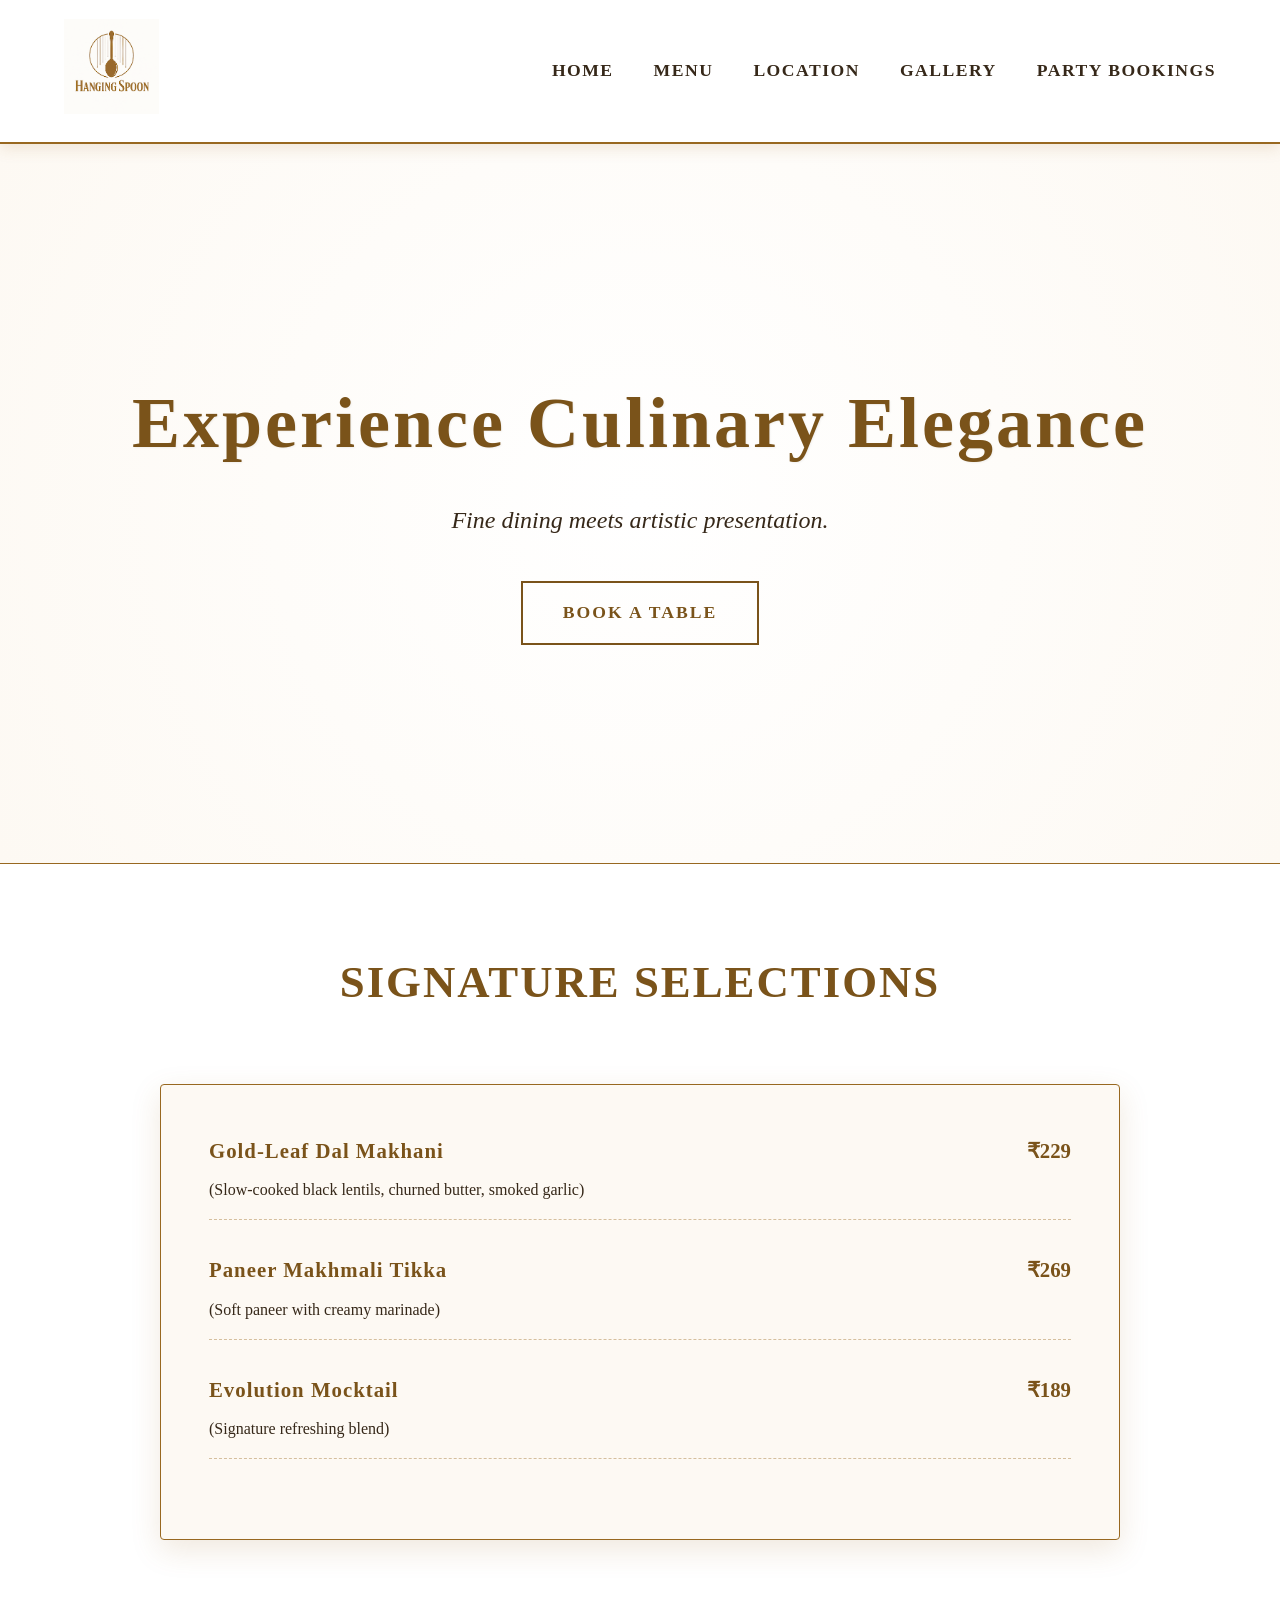
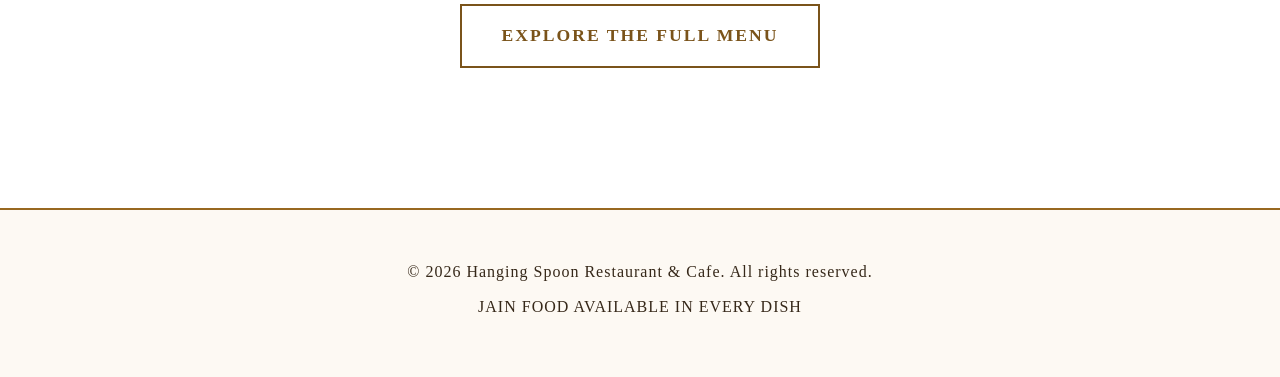
<file: index.html>
<!DOCTYPE html>
<html lang="en">
<head>
    <meta charset="UTF-8">
    <meta name="viewport" content="width=device-width, initial-scale=1.0">
    <title>Hanging Spoon | Fine Dining & Cafe</title>
    <link rel="stylesheet" href="style.css">
</head>
<body>

    <header>
        <nav class="navbar">
            <div class="logo-container">
                <img src="Logo.png" alt="Hanging Spoon Logo" class="logo">
            </div>
            <div class="hamburger">
                <span class="bar"></span>
                <span class="bar"></span>
                <span class="bar"></span>
            </div>
            <ul class="nav-links">
                <li><a href="index.html">Home</a></li>
                <li><a href="menu.html">Menu</a></li>
                <li><a href="location.html">Location</a></li>
                <li><a href="gallery.html">Gallery</a></li>
                <li><a href="events.html">Party Bookings</a></li>
            </ul>
        </nav>
    </header>

    <section id="home" class="hero">
        <div class="hero-content">
            <h1>Experience Culinary Elegance</h1>
            <p>Fine dining meets artistic presentation.</p>
            <a href="events.html" class="cta-button">Book a Table</a>
        </div>
    </section>

    <section class="menu-section">
        <h2 class="section-title">Signature Selections</h2>

        <div class="menu-category">
            <div class="menu-item">
                <div class="item-info">
                    <h4>Gold-Leaf Dal Makhani</h4>
                    <p>(Slow-cooked black lentils, churned butter, smoked garlic)</p>
                </div>
                <div class="item-price">₹229</div>
            </div>
            <div class="menu-item">
                <div class="item-info">
                    <h4>Paneer Makhmali Tikka</h4>
                    <p>(Soft paneer with creamy marinade)</p>
                </div>
                <div class="item-price">₹269</div>
            </div>
            <div class="menu-item">
                <div class="item-info">
                    <h4>Evolution Mocktail</h4>
                    <p>(Signature refreshing blend)</p>
                </div>
                <div class="item-price">₹189</div>
            </div>
        </div>
        
        <div style="text-align: center; margin-top: 3rem;">
            <a href="menu.html" class="cta-button">Explore the Full Menu</a>
        </div>
    </section>

    <footer>
        <div class="footer-content">
            <p>© 2026 Hanging Spoon Restaurant & Cafe. All rights reserved.</p>
            <p>JAIN FOOD AVAILABLE IN EVERY DISH</p>
        </div>
    </footer>

    <script>
        const hamburger = document.querySelector('.hamburger');
        const navLinks = document.querySelector('.nav-links');
        hamburger.addEventListener('click', () => {
            navLinks.classList.toggle('active');
        });
    </script>
</body>
</html>
</file>
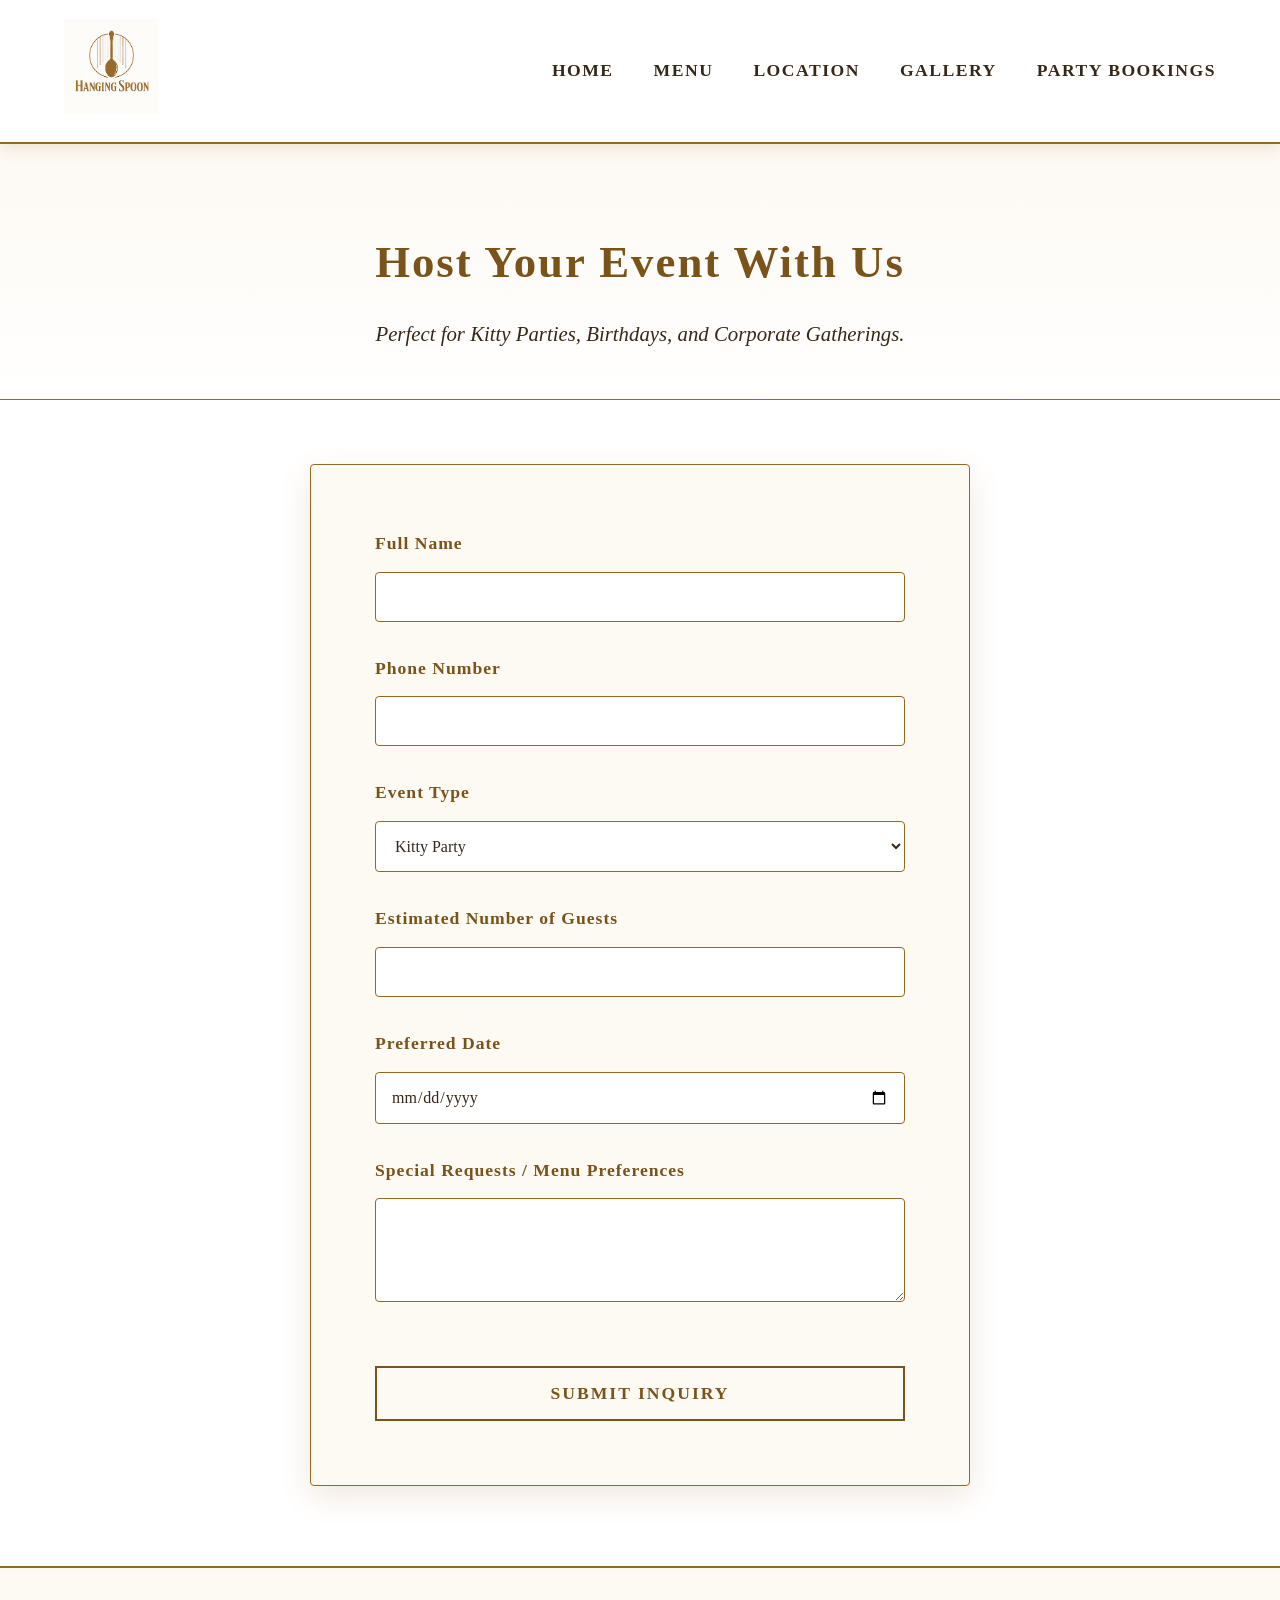
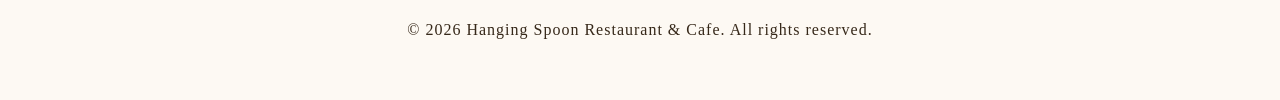
<file: events.html>
<!DOCTYPE html>
<html lang="en">
<head>
    <meta charset="UTF-8">
    <meta name="viewport" content="width=device-width, initial-scale=1.0">
    <title>Private Events | Hanging Spoon</title>
    <link rel="stylesheet" href="style.css">
</head>
<body>

    <header>
        <nav class="navbar">
            <div class="logo-container">
                <img src="Logo.png" alt="Hanging Spoon Logo" class="logo">
            </div>
            <div class="hamburger">
                <span class="bar"></span>
                <span class="bar"></span>
                <span class="bar"></span>
            </div>
            <ul class="nav-links">
                <li><a href="index.html">Home</a></li>
                <li><a href="menu.html">Menu</a></li>
                <li><a href="location.html">Location</a></li>
                <li><a href="gallery.html">Gallery</a></li>
                <li><a href="events.html">Party Bookings</a></li>
            </ul>
        </nav>
    </header>

    <section class="page-header">
        <h1>Host Your Event With Us</h1>
        <p>Perfect for Kitty Parties, Birthdays, and Corporate Gatherings.</p>
    </section>

    <section class="booking-form-section">
        <form class="event-form" action="#" method="POST">
            <div class="form-group">
                <label for="name">Full Name</label>
                <input type="text" id="name" name="name" required>
            </div>

            <div class="form-group">
                <label for="phone">Phone Number</label>
                <input type="tel" id="phone" name="phone" required>
            </div>

            <div class="form-group">
                <label for="event-type">Event Type</label>
                <select id="event-type" name="event-type">
                    <option value="kitty-party">Kitty Party</option>
                    <option value="birthday">Birthday Party</option>
                    <option value="anniversary">Anniversary</option>
                    <option value="corporate">Corporate Gathering</option>
                </select>
            </div>

            <div class="form-group">
                <label for="guests">Estimated Number of Guests</label>
                <input type="number" id="guests" name="guests" min="5" max="100">
            </div>

            <div class="form-group">
                <label for="date">Preferred Date</label>
                <input type="date" id="date" name="date">
            </div>

            <div class="form-group">
                <label for="requests">Special Requests / Menu Preferences</label>
                <textarea id="requests" name="requests" rows="4"></textarea>
            </div>

            <button type="submit" class="cta-button">Submit Inquiry</button>
        </form>
    </section>

    <footer>
        <div class="footer-content">
            <p>© 2026 Hanging Spoon Restaurant & Cafe. All rights reserved.</p>
        </div>
    </footer>

    <script>
        const hamburger = document.querySelector('.hamburger');
        const navLinks = document.querySelector('.nav-links');
        hamburger.addEventListener('click', () => {
            navLinks.classList.toggle('active');
        });

        document.querySelector('.event-form').addEventListener('submit', function(event) {
            event.preventDefault(); 
            
            const name = document.getElementById('name').value;
            const phone = document.getElementById('phone').value;
            const eventType = document.getElementById('event-type').value;
            const guests = document.getElementById('guests').value;
            const date = document.getElementById('date').value;
            const requests = document.getElementById('requests').value;

            const whatsappNumber = "919294844035";
            const message = `*New Party Booking Inquiry!*%0A%0A*Name:* ${name}%0A*Phone:* ${phone}%0A*Event Type:* ${eventType}%0A*Guests:* ${guests}%0A*Date:* ${date}%0A*Special Requests:* ${requests}`;
            
            const whatsappURL = `https://wa.me/${whatsappNumber}?text=${message}`;
            window.open(whatsappURL, '_blank');
        });
    </script>
</body>
</html>
</file>
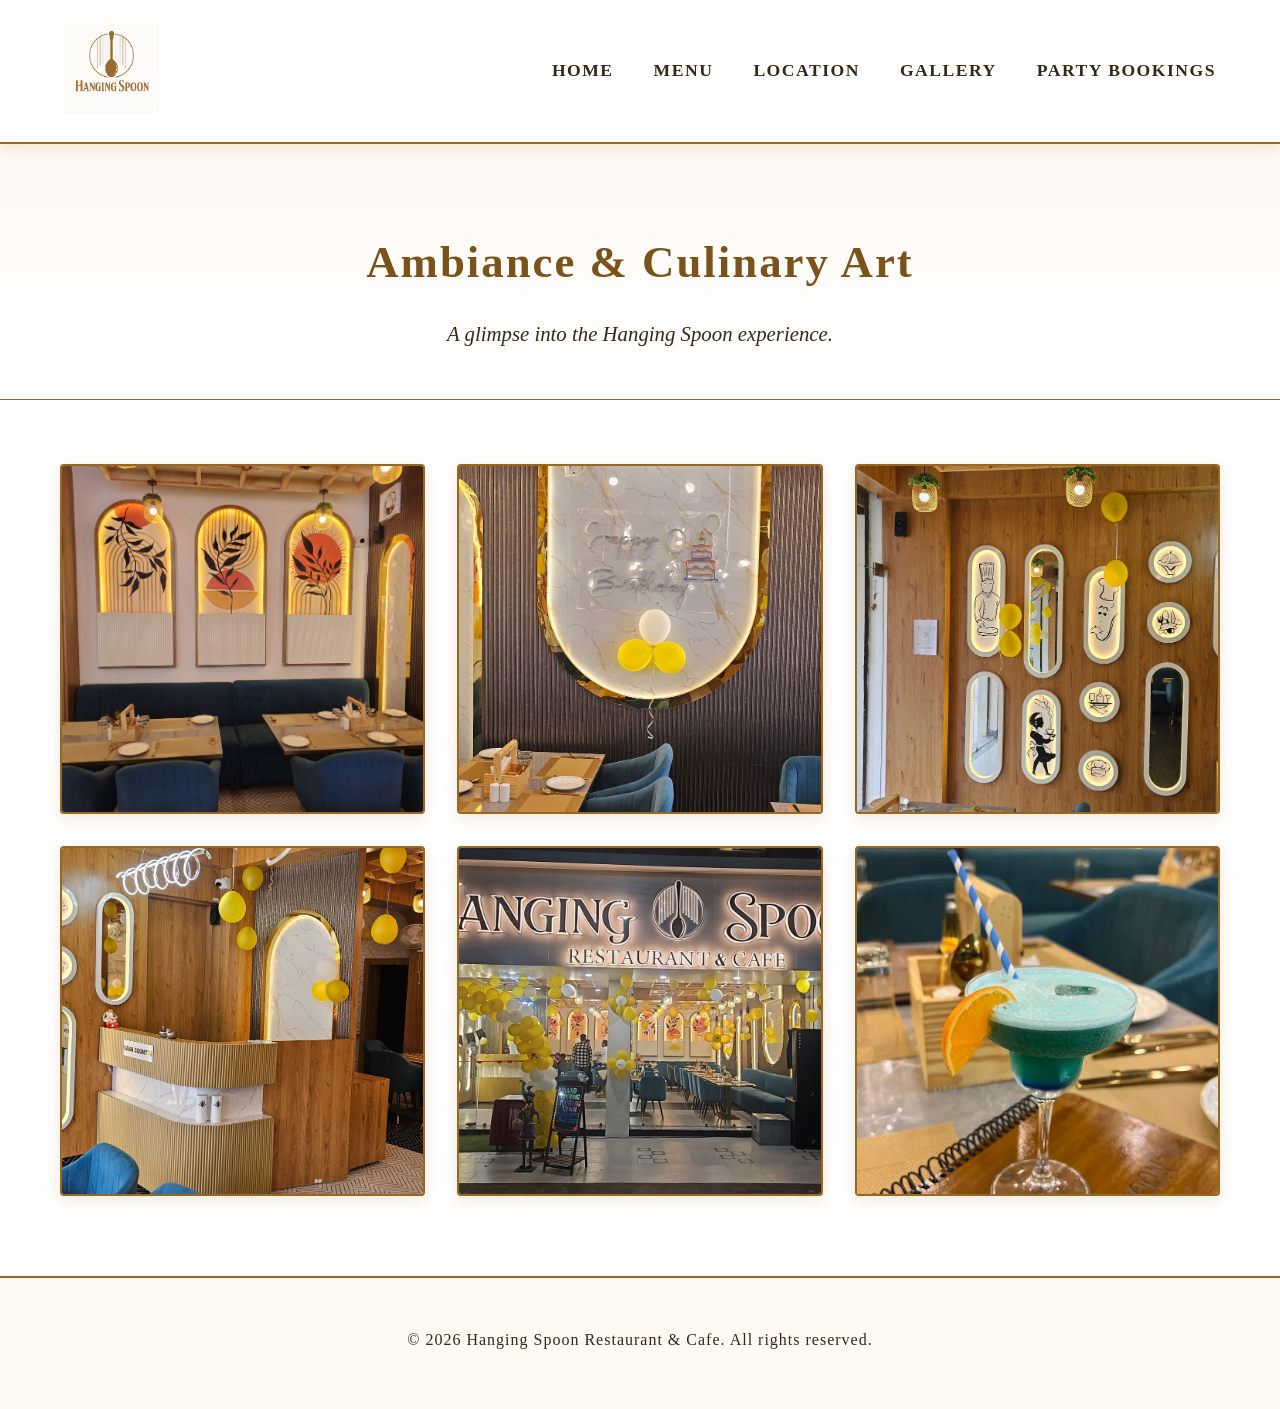
<file: gallery.html>
<!DOCTYPE html>
<html lang="en">
<head>
    <meta charset="UTF-8">
    <meta name="viewport" content="width=device-width, initial-scale=1.0">
    <title>Gallery | Hanging Spoon</title>
    <link rel="stylesheet" href="style.css">
</head>
<body>

    <header>
        <nav class="navbar">
            <div class="logo-container">
                <img src="Logo.png" alt="Hanging Spoon Logo" class="logo">
            </div>
            <div class="hamburger">
                <span class="bar"></span>
                <span class="bar"></span>
                <span class="bar"></span>
            </div>
            <ul class="nav-links">
                <li><a href="index.html">Home</a></li>
                <li><a href="menu.html">Menu</a></li>
                <li><a href="location.html">Location</a></li>
                <li><a href="gallery.html">Gallery</a></li>
                <li><a href="events.html">Party Bookings</a></li>
            </ul>
        </nav>
    </header>

    <section class="page-header">
        <h1>Ambiance & Culinary Art</h1>
        <p>A glimpse into the Hanging Spoon experience.</p>
    </section>

    <section class="gallery-grid">
        <div class="gallery-item"><img src="1.jpg" alt="Interior View"></div>
        <div class="gallery-item"><img src="2.jpg" alt="Signature Dish"></div>
        <div class="gallery-item"><img src="3.jpg" alt="Private Dining Room"></div>
        <div class="gallery-item"><img src="4.jpg" alt="Dessert Presentation"></div>
        <div class="gallery-item"><img src="5.jpg" alt="Cocktail Bar"></div>
        <div class="gallery-item"><img src="6.jpg" alt="Exterior Night View"></div>
    </section>

    <footer>
        <div class="footer-content">
            <p>© 2026 Hanging Spoon Restaurant & Cafe. All rights reserved.</p>
        </div>
    </footer>

    <script>
        const hamburger = document.querySelector('.hamburger');
        const navLinks = document.querySelector('.nav-links');
        hamburger.addEventListener('click', () => {
            navLinks.classList.toggle('active');
        });
    </script>
</body>
</html>
</file>
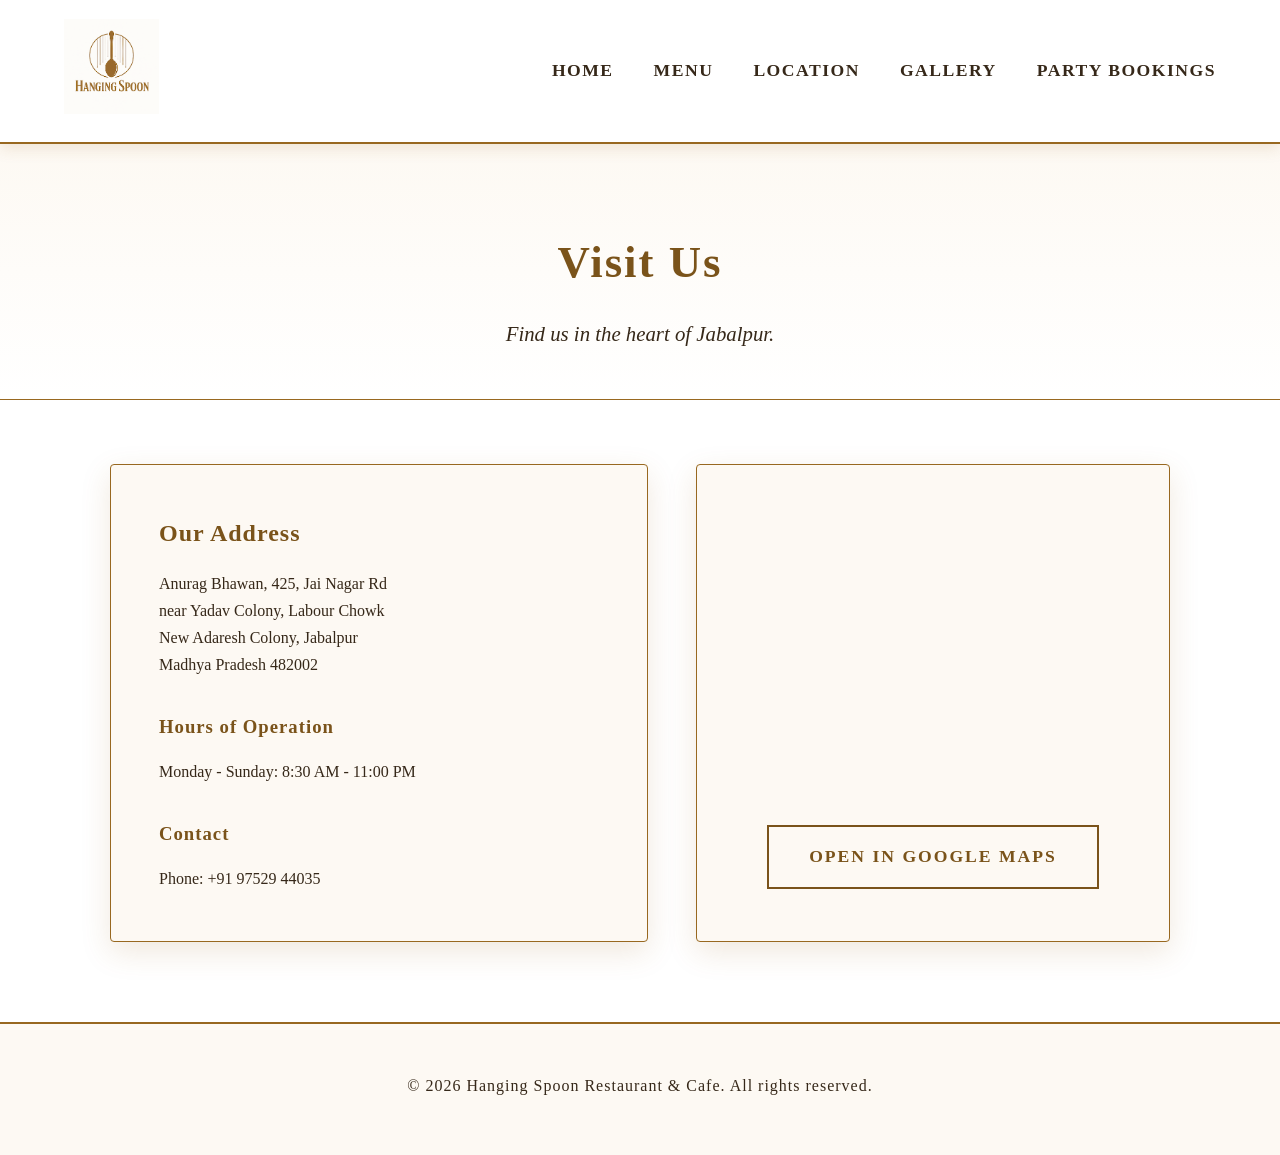
<file: location.html>
<!DOCTYPE html>
<html lang="en">
<head>
    <meta charset="UTF-8">
    <meta name="viewport" content="width=device-width, initial-scale=1.0">
    <title>Location | Hanging Spoon</title>
    <link rel="stylesheet" href="style.css">
</head>
<body>

    <header>
        <nav class="navbar">
            <div class="logo-container">
                <img src="Logo.png" alt="Hanging Spoon Logo" class="logo">
            </div>
            <div class="hamburger">
                <span class="bar"></span>
                <span class="bar"></span>
                <span class="bar"></span>
            </div>
            <ul class="nav-links">
                <li><a href="index.html">Home</a></li>
                <li><a href="menu.html">Menu</a></li>
                <li><a href="location.html">Location</a></li>
                <li><a href="gallery.html">Gallery</a></li>
                <li><a href="events.html">Party Bookings</a></li>
            </ul>
        </nav>
    </header>

    <section class="page-header">
        <h1>Visit Us</h1>
        <p>Find us in the heart of Jabalpur.</p>
    </section>

    <section class="location-details">
        <div class="address-box">
            <h2>Our Address</h2>
            <p>Anurag Bhawan, 425, Jai Nagar Rd</p>
            <p>near Yadav Colony, Labour Chowk</p>
            <p>New Adaresh Colony, Jabalpur</p>
            <p>Madhya Pradesh 482002</p>
            
            <h3>Hours of Operation</h3>
            <p>Monday - Sunday: 8:30 AM - 11:00 PM</p>
            
            <h3>Contact</h3>
            <p>Phone: +91 97529 44035</p>
        </div>
        
        <div class="map-container">
            <iframe 
                src="https://www.google.com/maps/embed?pb=!1m18!1m12!1m3!1d3668.204561706691!2d79.91721817604944!3d23.16272581108602!2m3!1f0!2f0!3f0!3m2!1i1024!2i768!4f13.1!3m3!1m2!1s0x3981ae00366bc5c9%3A0x8849b2de2ccfa9ad!2sHanging%20Spoon%20Restaurant%20%26%20Caf%C3%A9%20-%20Banquet%20Hall%20-Veg%20Restaurant%20in%20Jabalpur%20-Best%20Restaurant%20in%20Jabalpur!5e0!3m2!1sen!2sin!4v1714151234567!5m2!1sen!2sin" 
                allowfullscreen="" 
                loading="lazy" 
                referrerpolicy="no-referrer-when-downgrade">
            </iframe>
            
            <div style="text-align: center; margin-top: 1.5rem;">
                <a href="https://maps.app.goo.gl/im2DJqNqSaYvLj3x7" target="_blank" class="cta-button">Open in Google Maps</a>
            </div>
        </div>
    </section>

    <footer>
        <div class="footer-content">
            <p>© 2026 Hanging Spoon Restaurant & Cafe. All rights reserved.</p>
        </div>
    </footer>

    <script>
        const hamburger = document.querySelector('.hamburger');
        const navLinks = document.querySelector('.nav-links');
        hamburger.addEventListener('click', () => {
            navLinks.classList.toggle('active');
        });
    </script>
</body>
</html>
</file>
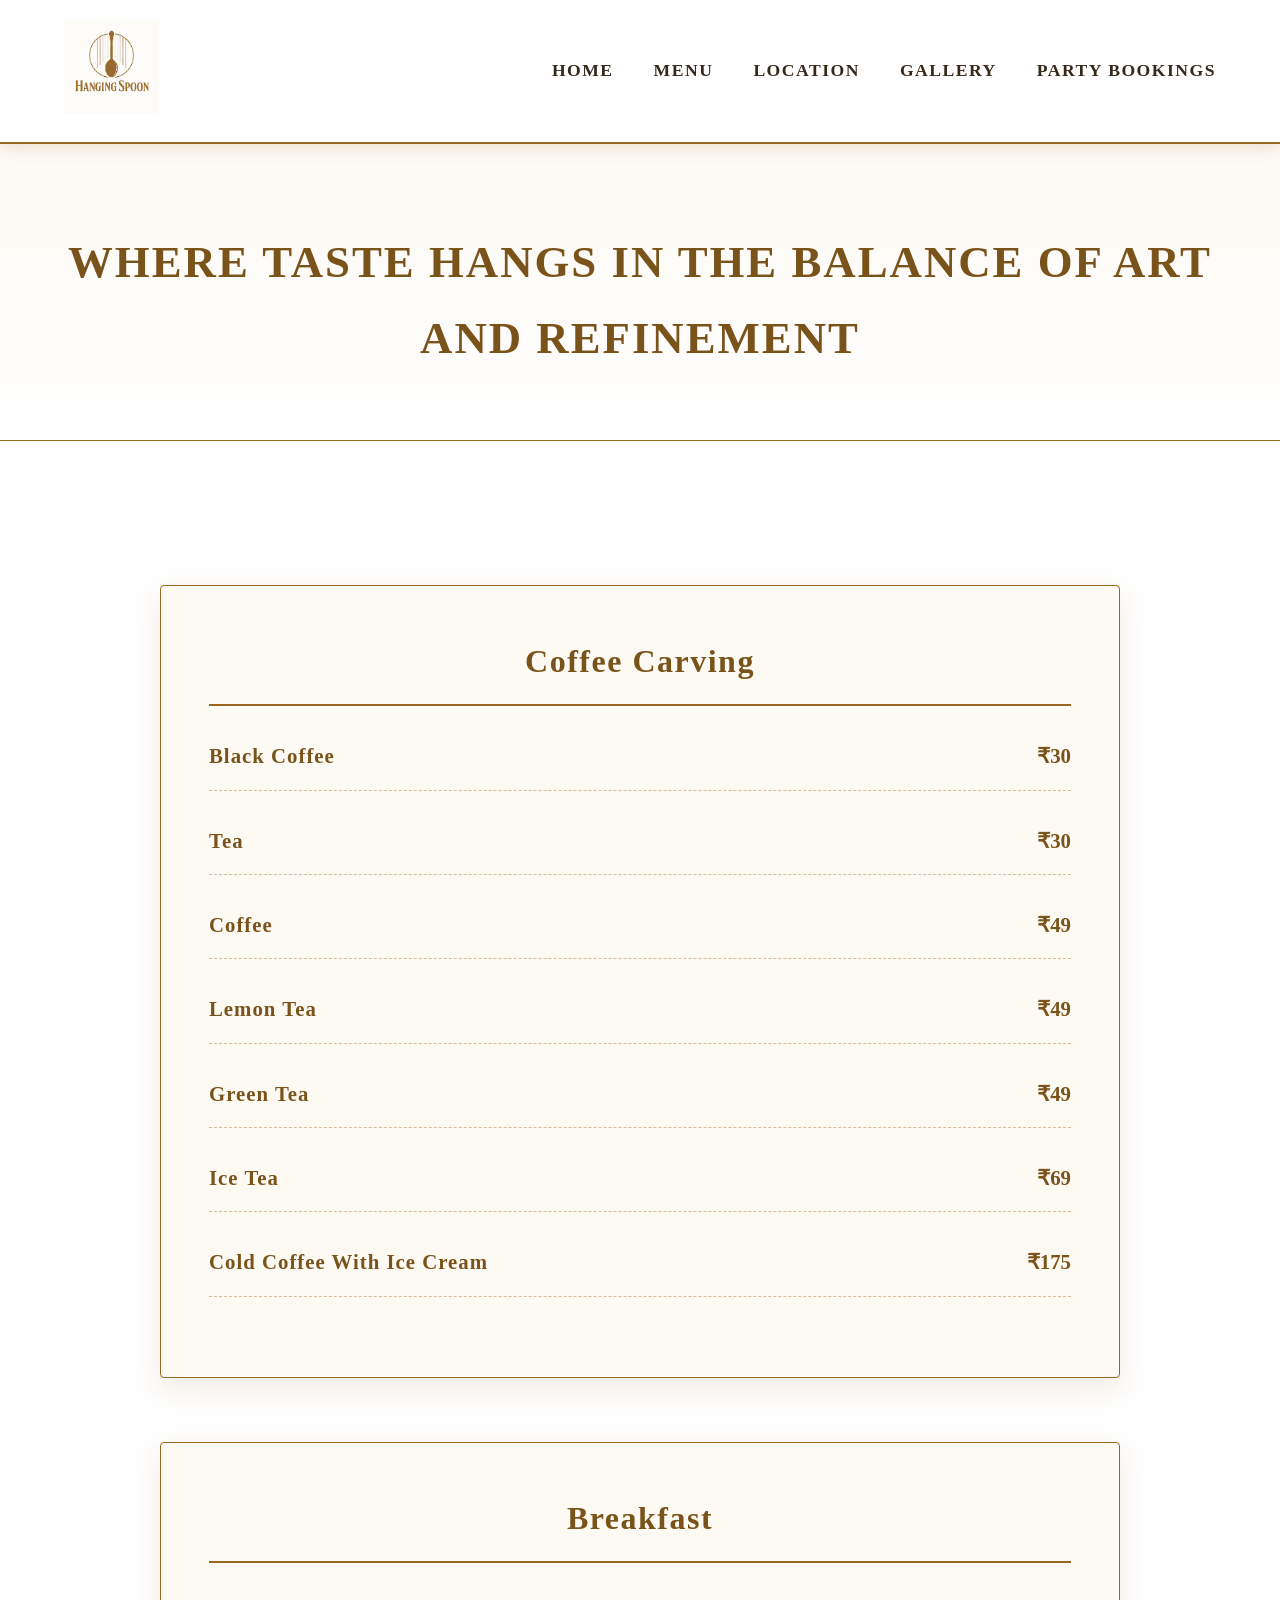
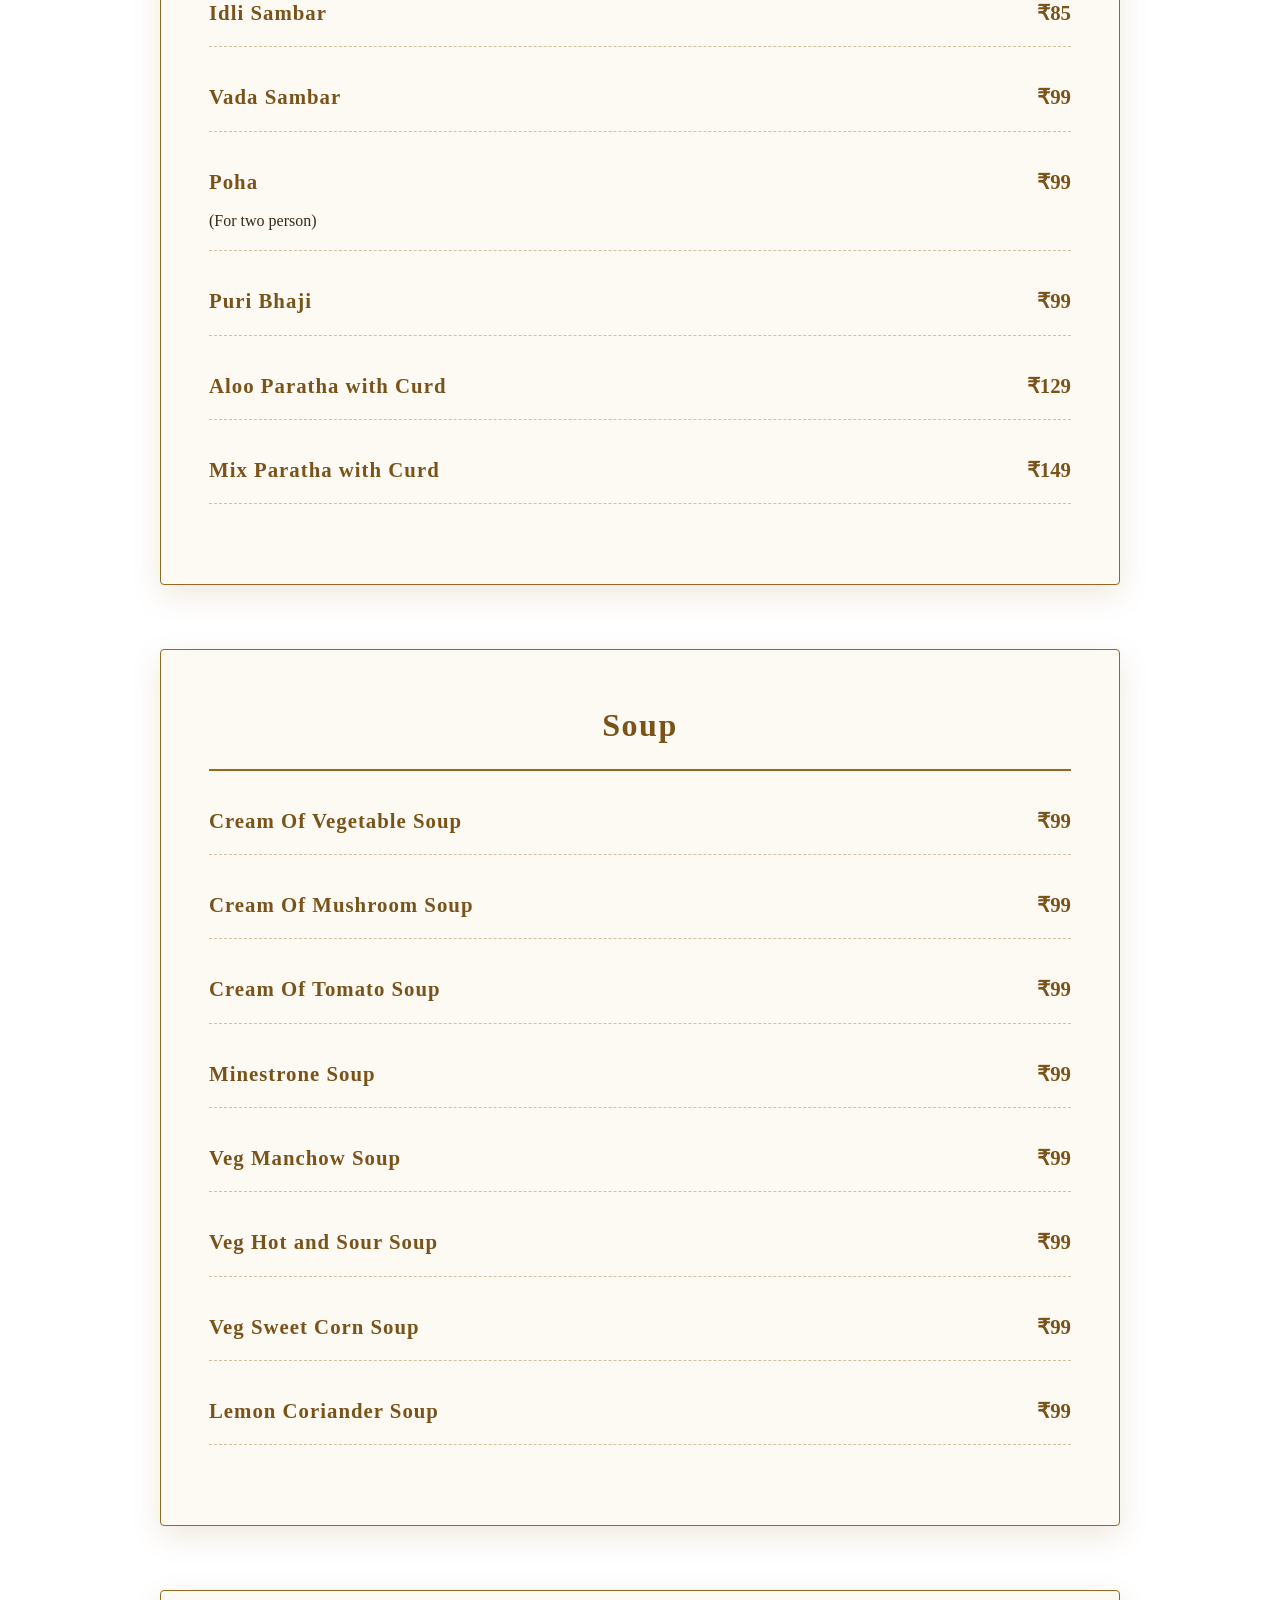
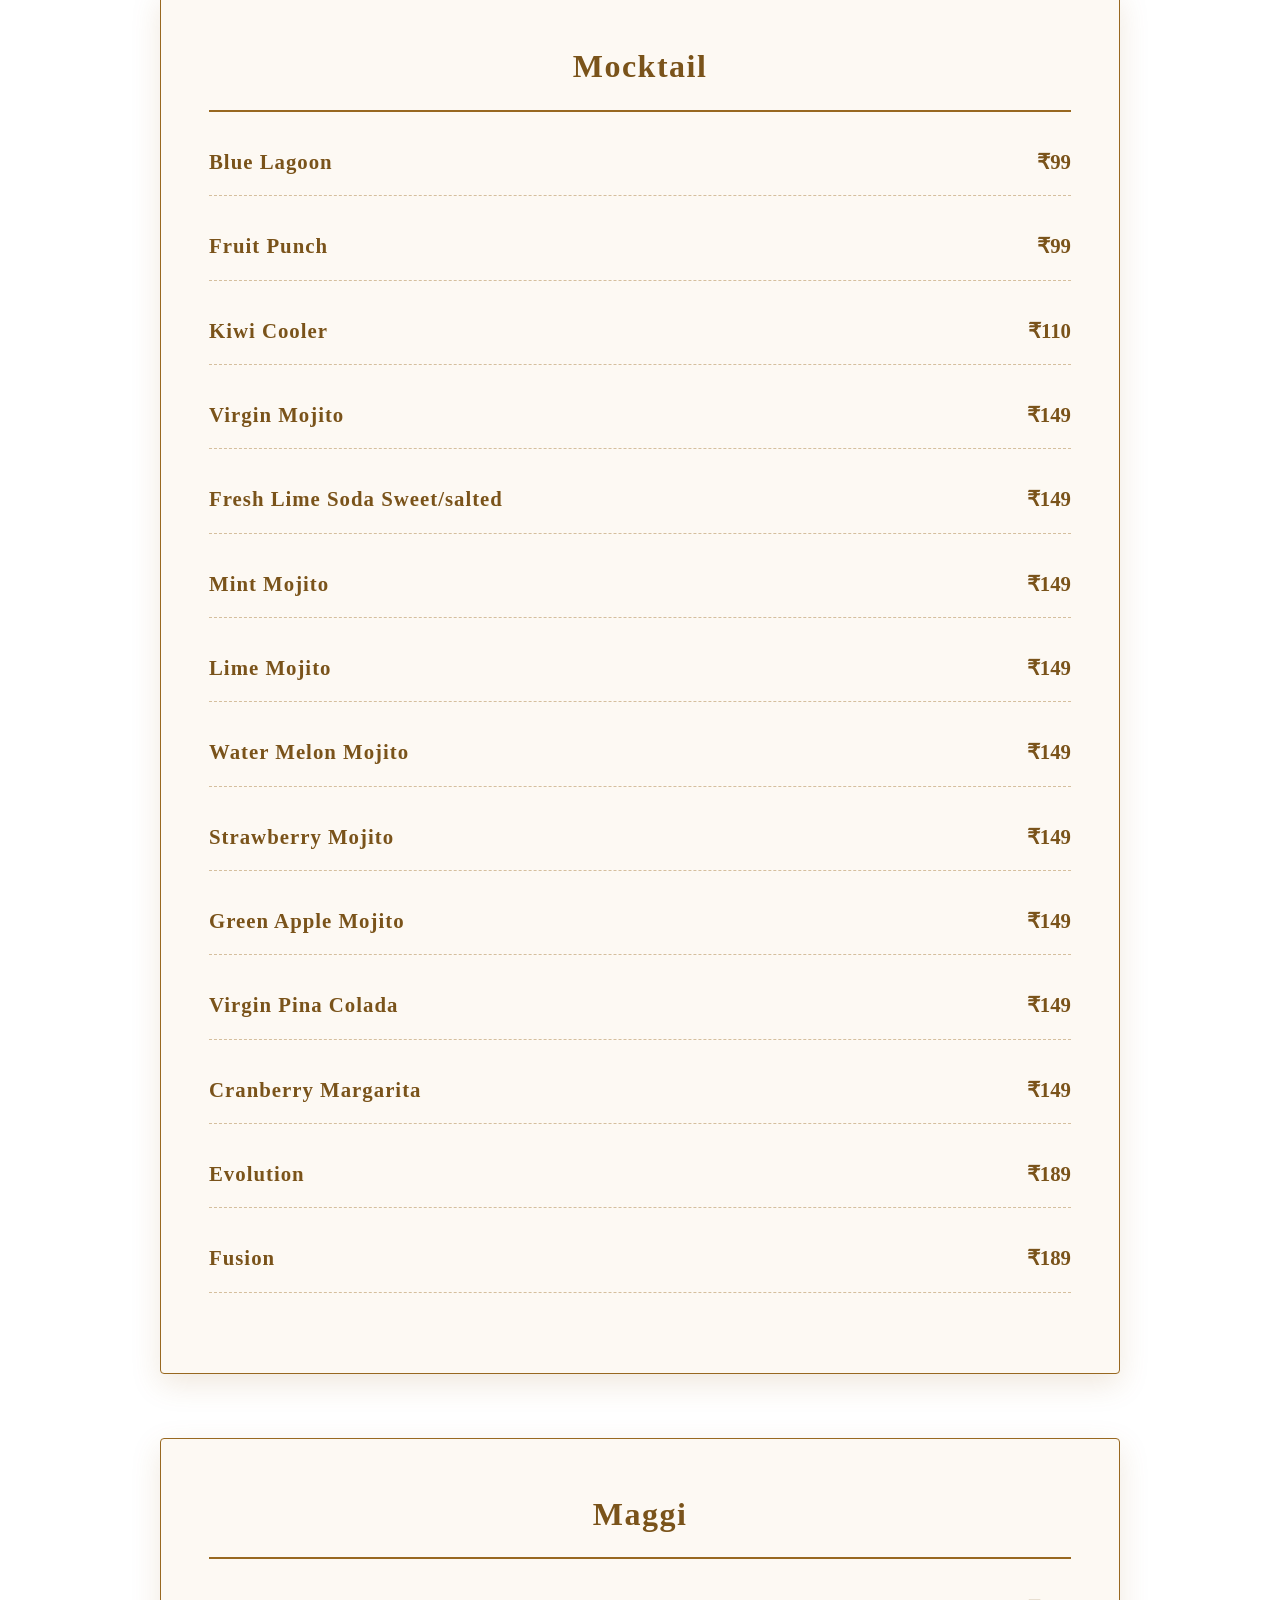
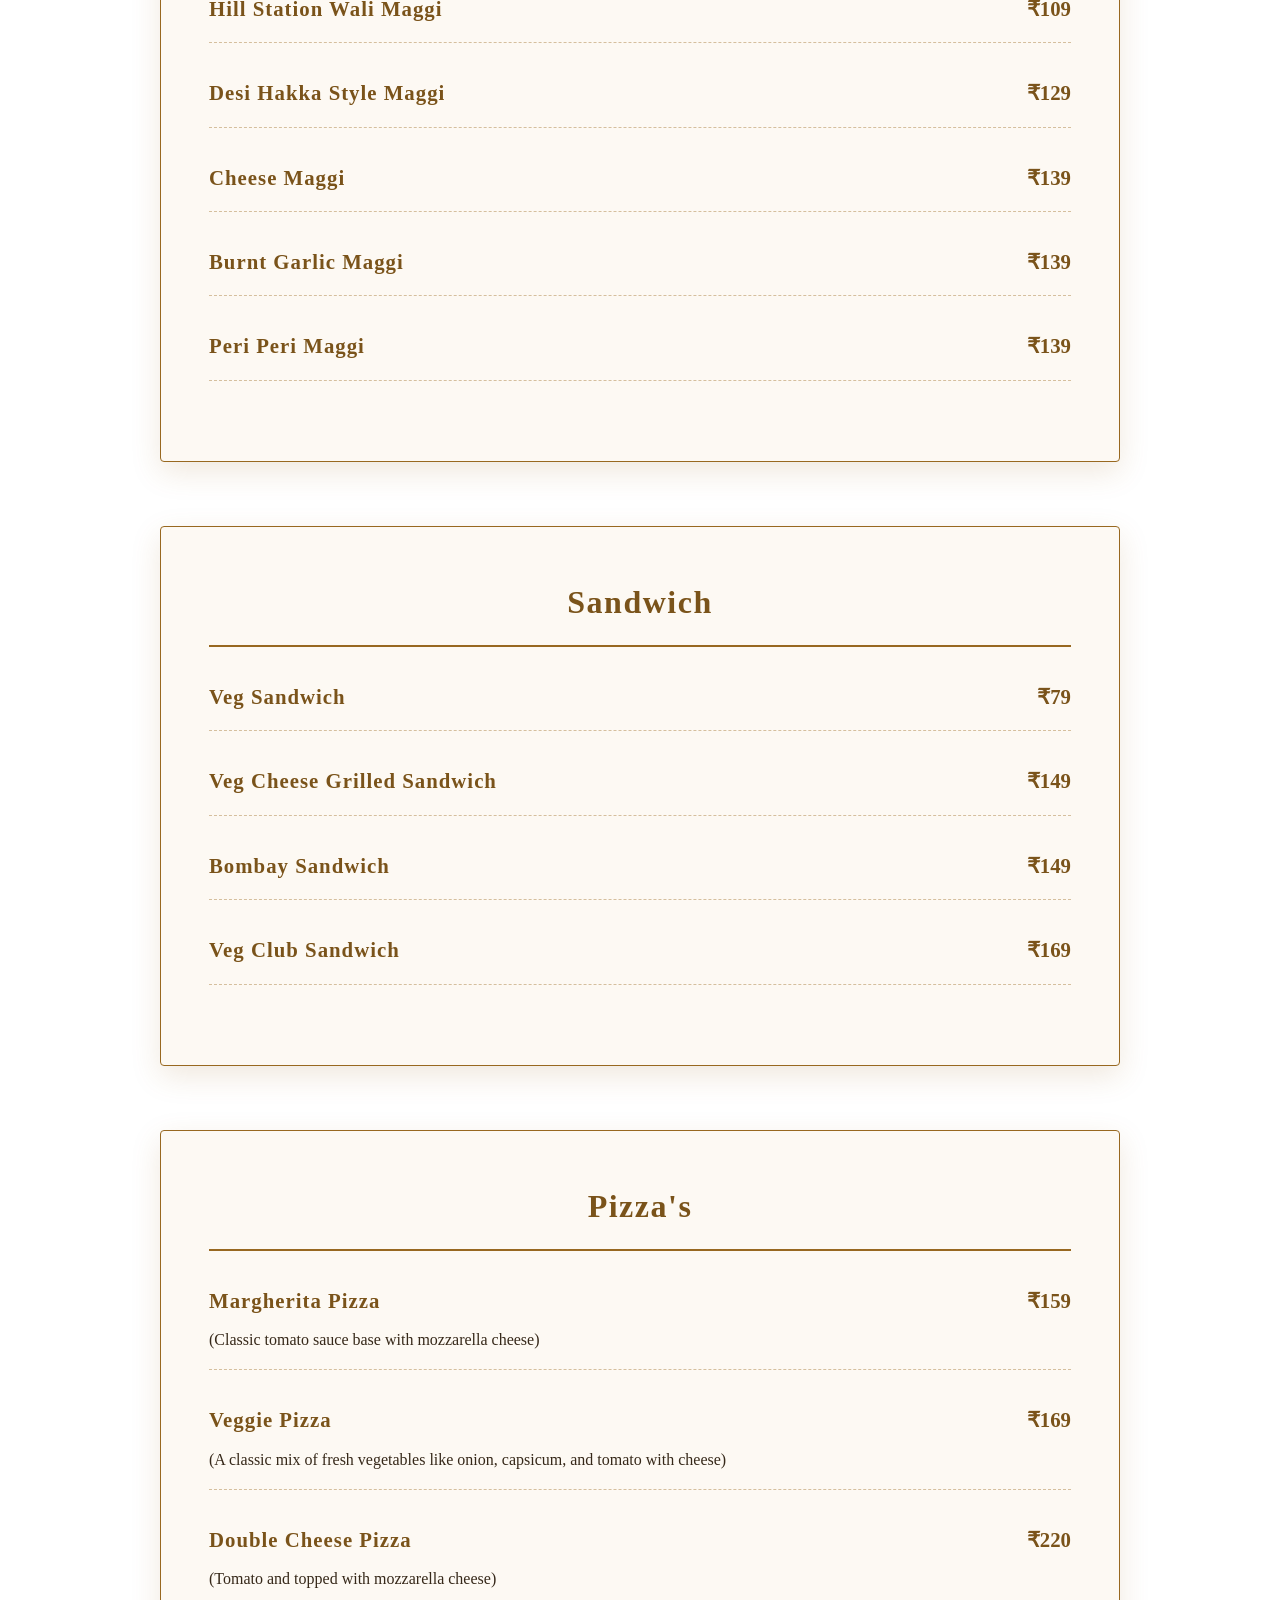
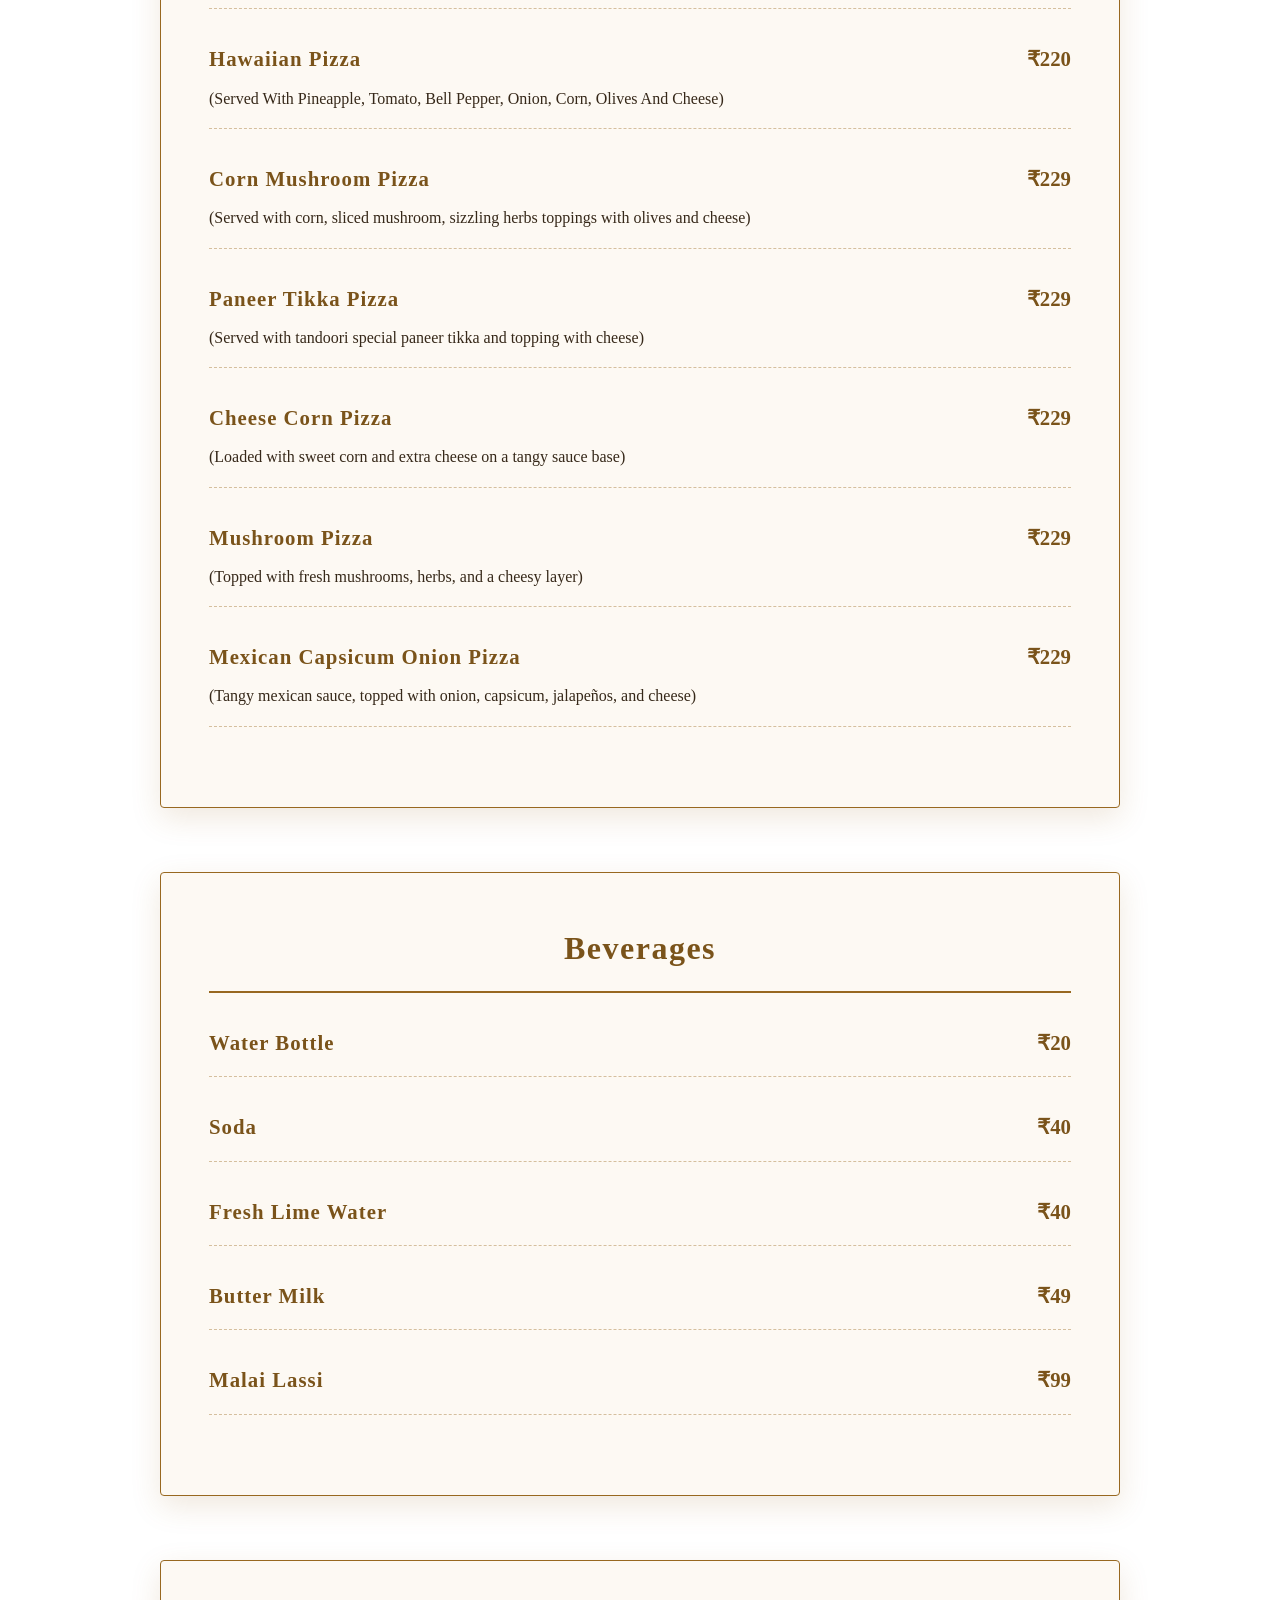
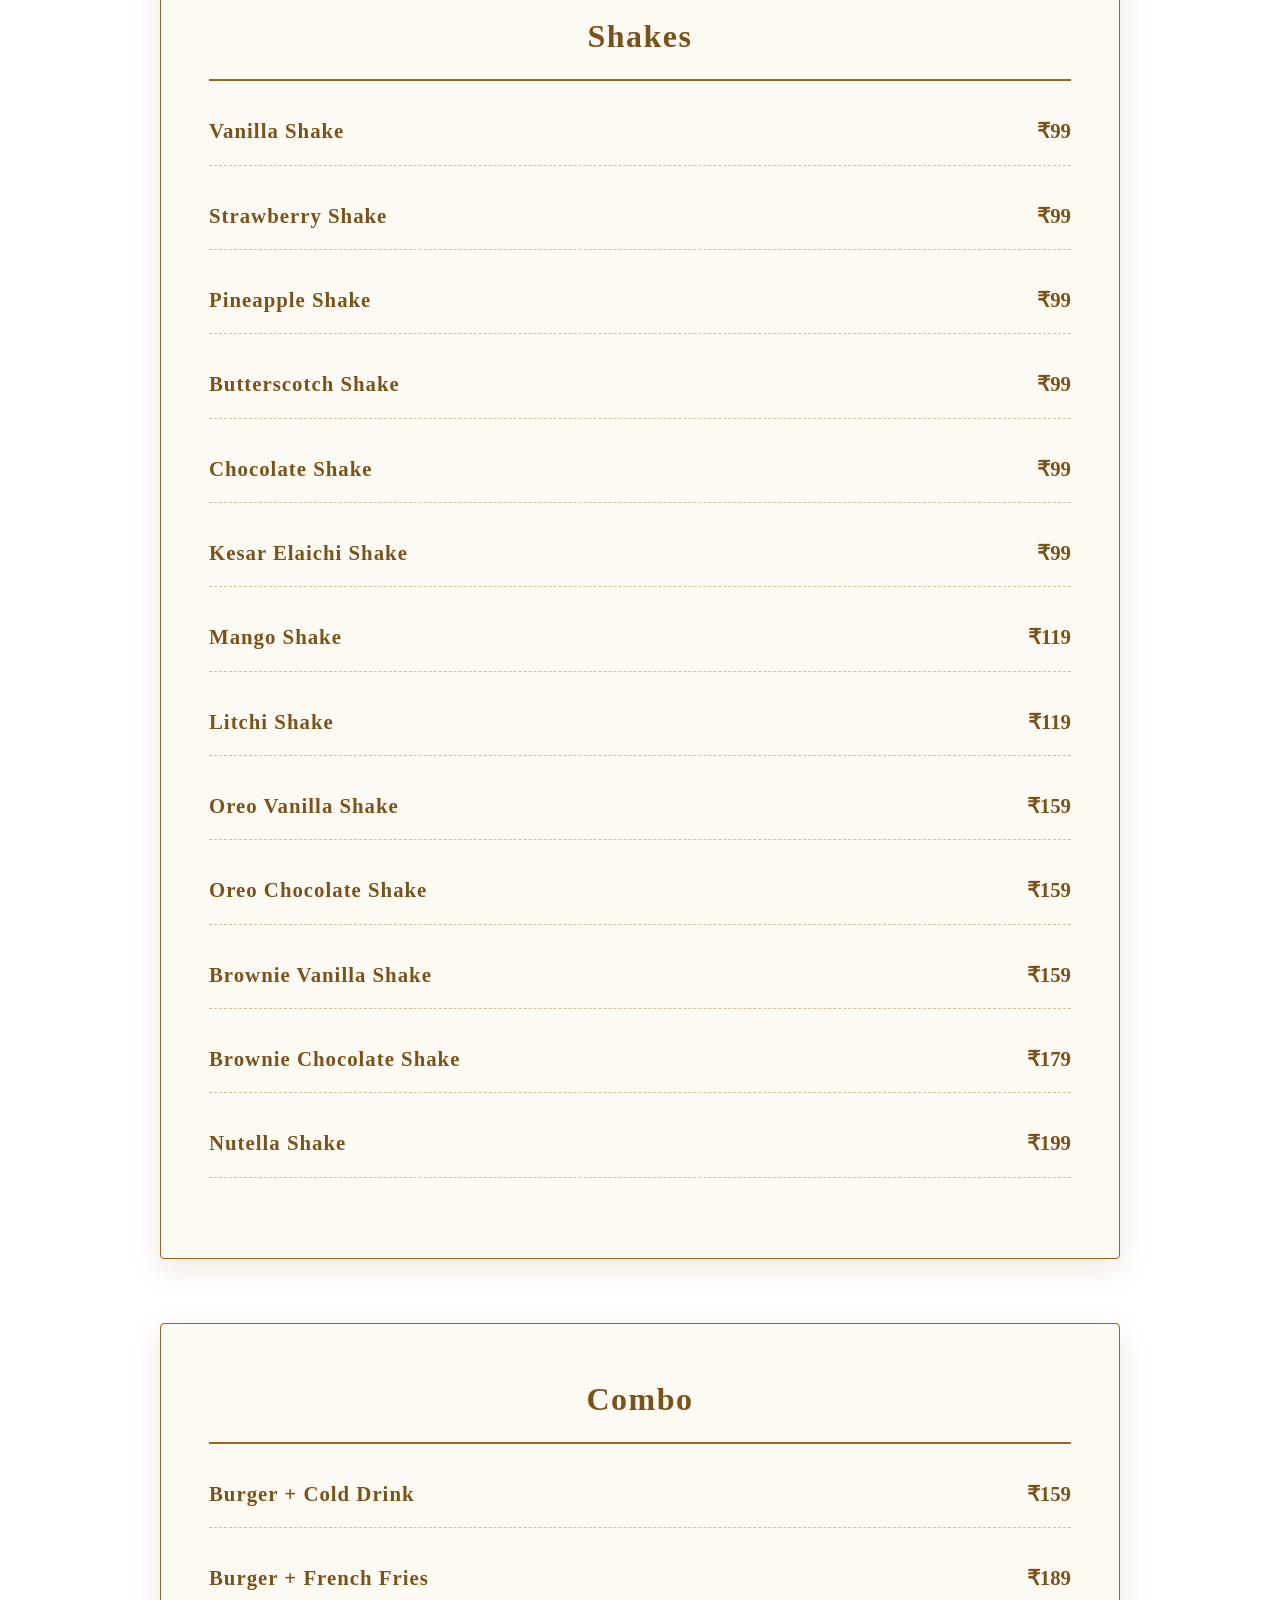
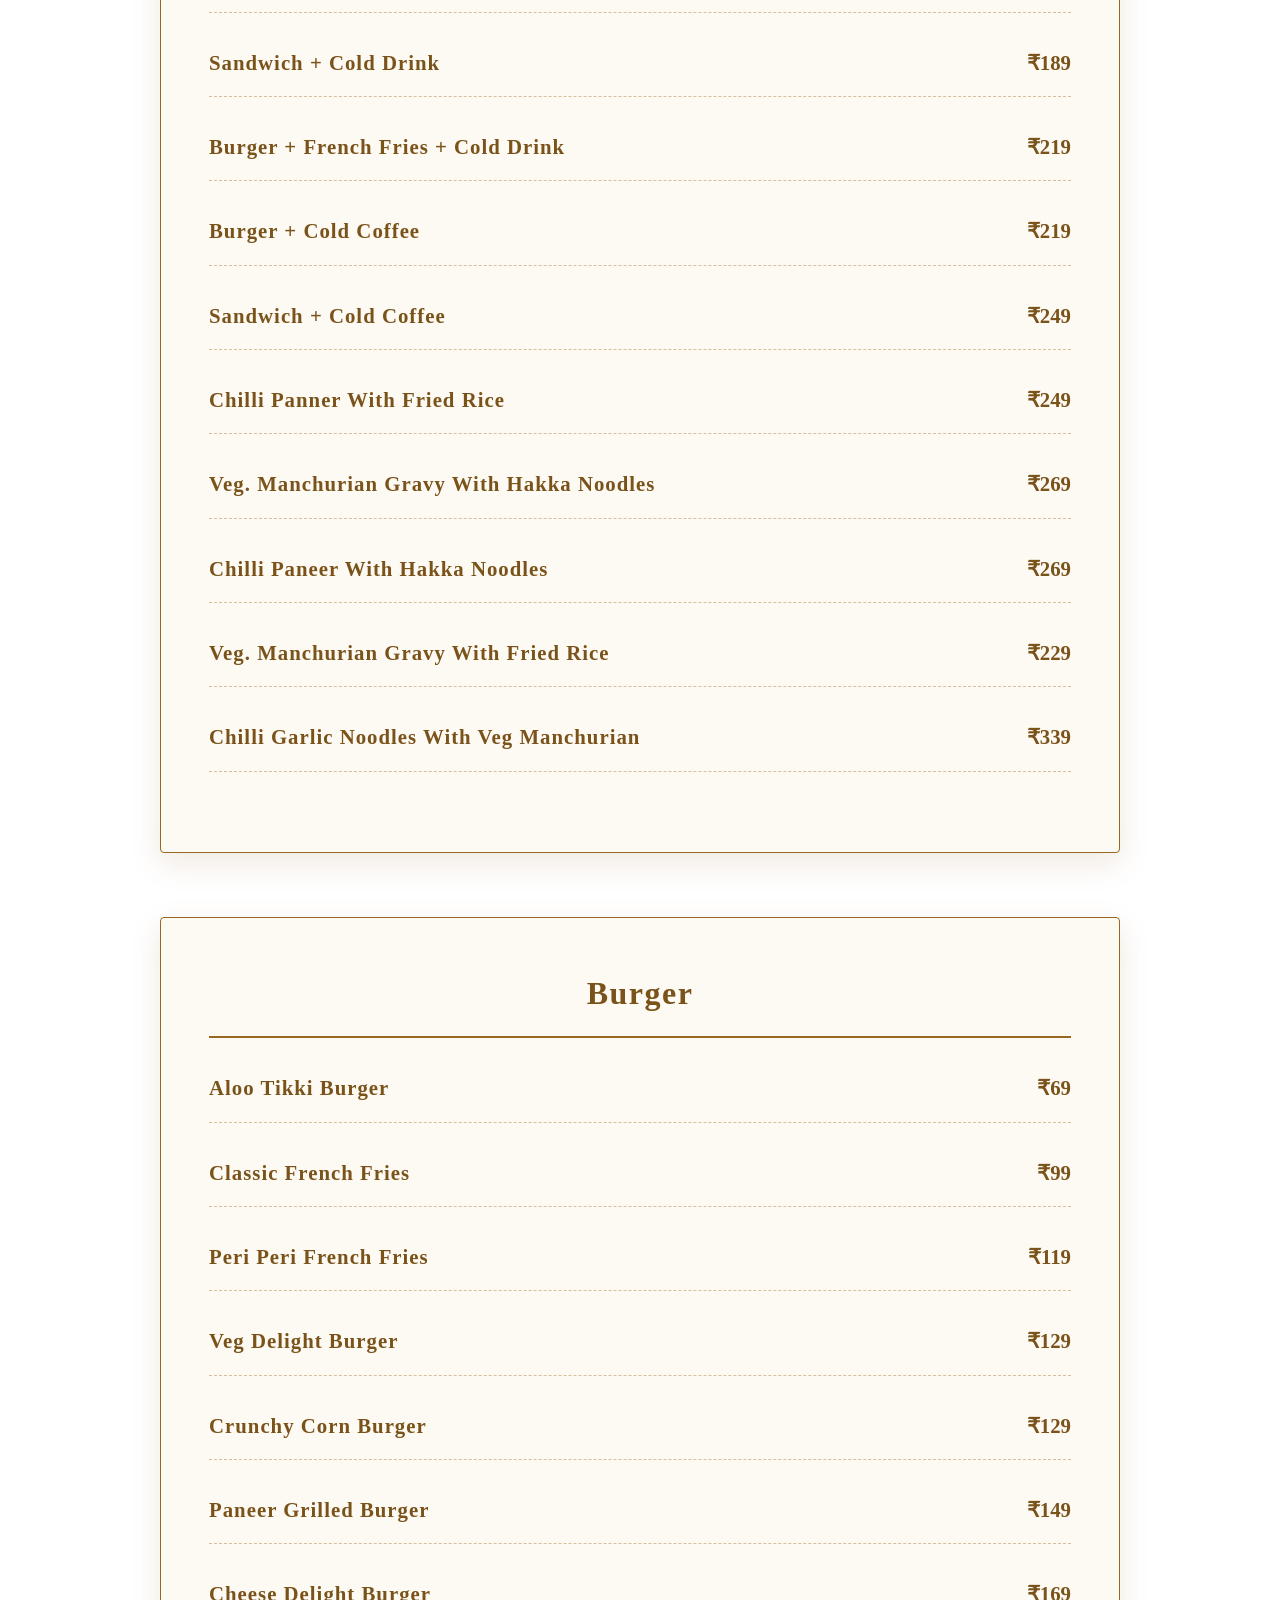
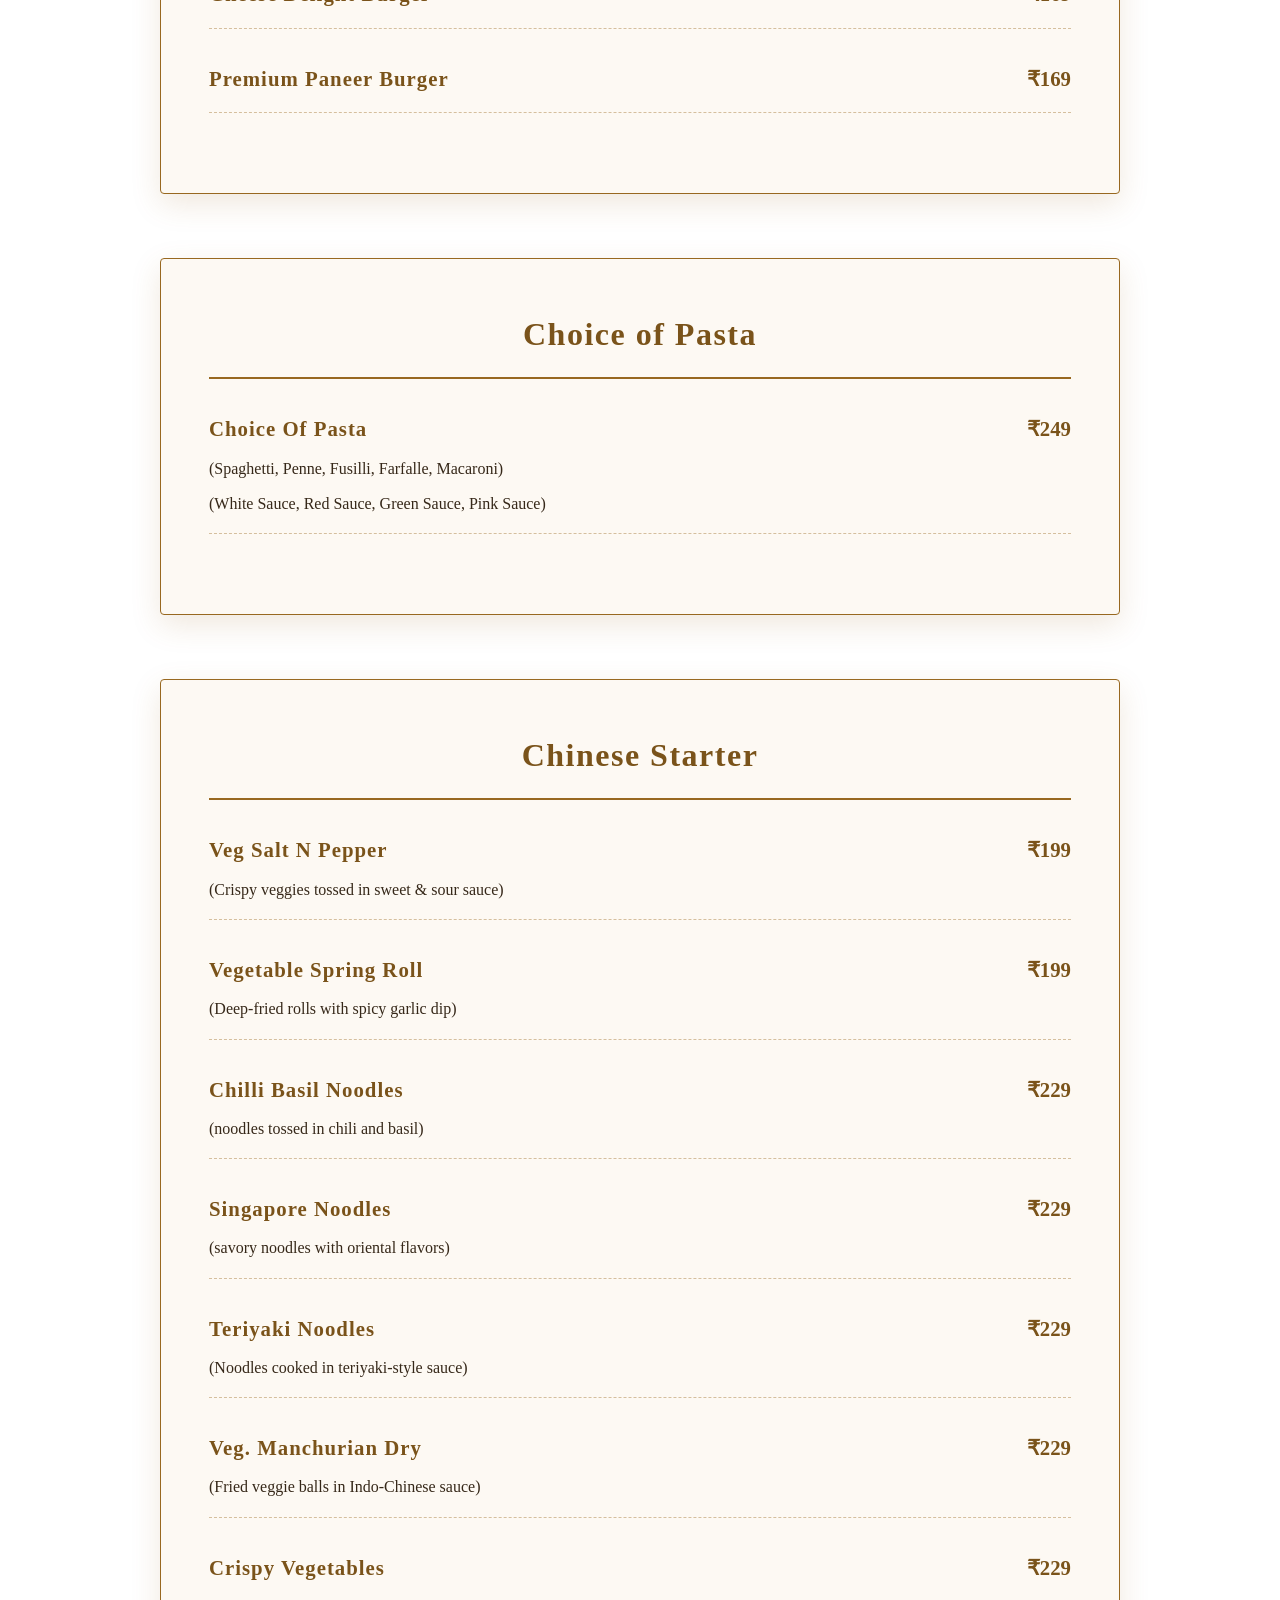
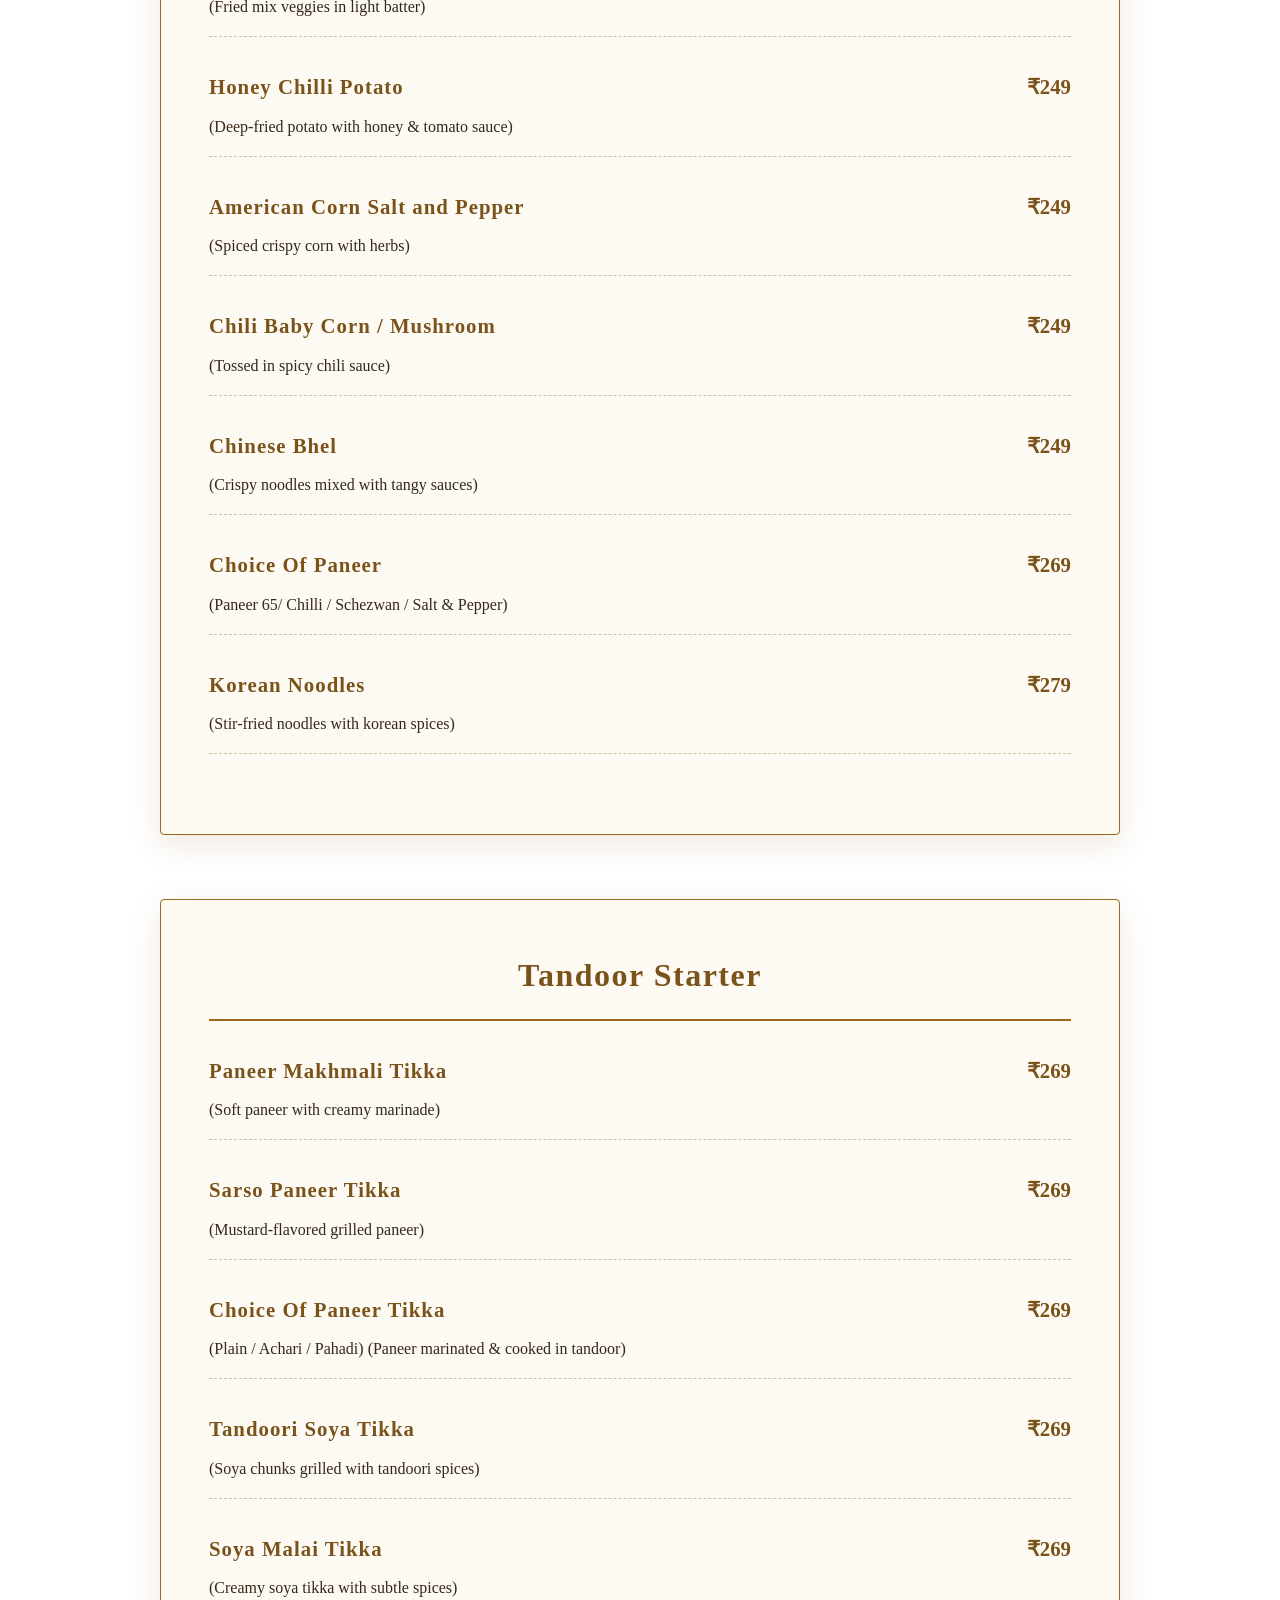
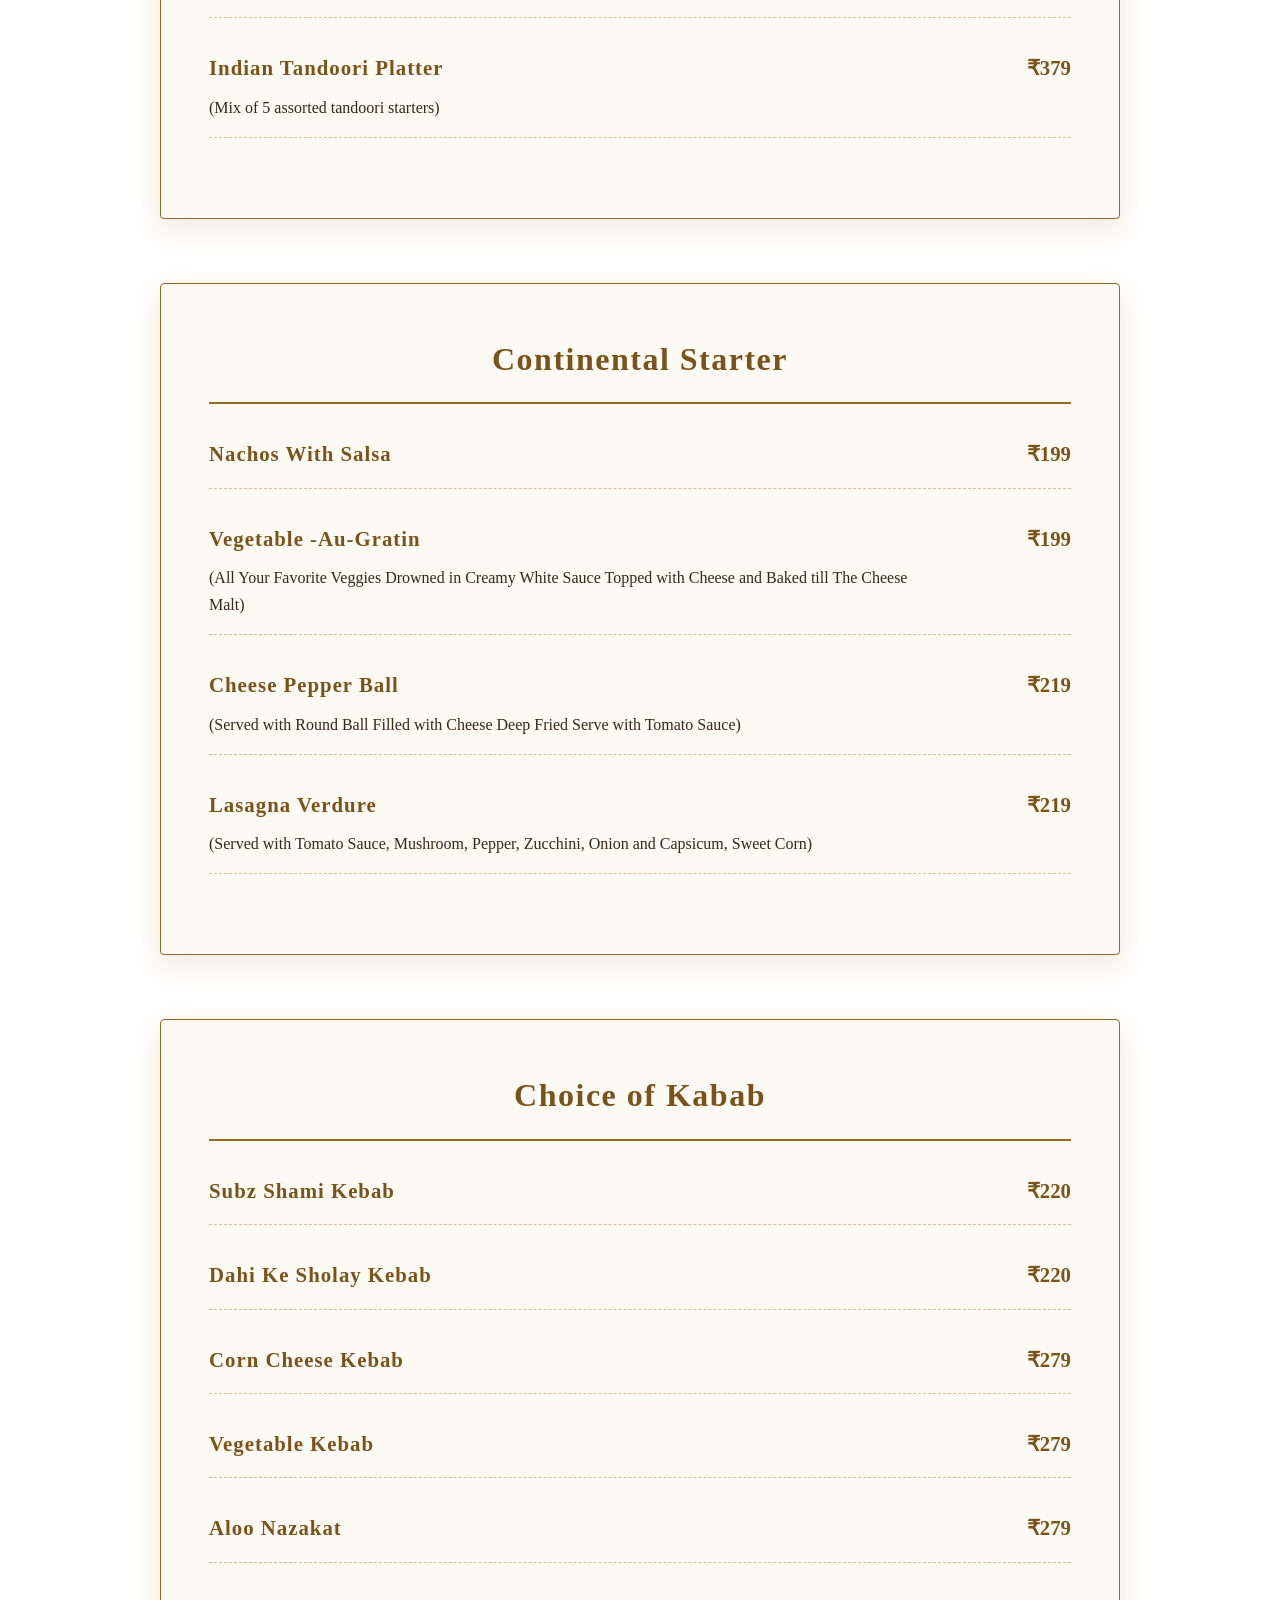
<file: menu.html>
<!DOCTYPE html>
<html lang="en">
<head>
    <meta charset="UTF-8">
    <meta name="viewport" content="width=device-width, initial-scale=1.0">
    <title>Full Menu | Hanging Spoon</title>
    <link rel="stylesheet" href="style.css">
</head>
<body>

    <header>
        <nav class="navbar">
            <div class="logo-container">
                <img src="Logo.png" alt="Hanging Spoon Logo" class="logo">
            </div>
            <div class="hamburger">
                <span class="bar"></span>
                <span class="bar"></span>
                <span class="bar"></span>
            </div>
            <ul class="nav-links">
                <li><a href="index.html">Home</a></li>
                <li><a href="menu.html">Menu</a></li>
                <li><a href="location.html">Location</a></li>
                <li><a href="gallery.html">Gallery</a></li>
                <li><a href="events.html">Party Bookings</a></li>
            </ul>
        </nav>
    </header>

    <section class="page-header">
        <h1>WHERE TASTE HANGS IN THE BALANCE OF ART AND REFINEMENT</h1>
    </section>

    <section class="menu-section">

        <div class="menu-category">
            <h2 class="category-title">Coffee Carving</h2>
            <div class="menu-item"><div class="item-info"><h4>Black Coffee</h4></div><div class="item-price">₹30</div></div>
            <div class="menu-item"><div class="item-info"><h4>Tea</h4></div><div class="item-price">₹30</div></div>
            <div class="menu-item"><div class="item-info"><h4>Coffee</h4></div><div class="item-price">₹49</div></div>
            <div class="menu-item"><div class="item-info"><h4>Lemon Tea</h4></div><div class="item-price">₹49</div></div>
            <div class="menu-item"><div class="item-info"><h4>Green Tea</h4></div><div class="item-price">₹49</div></div>
            <div class="menu-item"><div class="item-info"><h4>Ice Tea</h4></div><div class="item-price">₹69</div></div>
            <div class="menu-item"><div class="item-info"><h4>Cold Coffee With Ice Cream</h4></div><div class="item-price">₹175</div></div>
        </div>

        <div class="menu-category">
            <h2 class="category-title">Breakfast</h2>
            <div class="menu-item"><div class="item-info"><h4>Idli Sambar</h4></div><div class="item-price">₹85</div></div>
            <div class="menu-item"><div class="item-info"><h4>Vada Sambar</h4></div><div class="item-price">₹99</div></div>
            <div class="menu-item"><div class="item-info"><h4>Poha</h4><p>(For two person)</p></div><div class="item-price">₹99</div></div>
            <div class="menu-item"><div class="item-info"><h4>Puri Bhaji</h4></div><div class="item-price">₹99</div></div>
            <div class="menu-item"><div class="item-info"><h4>Aloo Paratha with Curd</h4></div><div class="item-price">₹129</div></div>
            <div class="menu-item"><div class="item-info"><h4>Mix Paratha with Curd</h4></div><div class="item-price">₹149</div></div>
        </div>

        <div class="menu-category">
            <h2 class="category-title">Soup</h2>
            <div class="menu-item"><div class="item-info"><h4>Cream Of Vegetable Soup</h4></div><div class="item-price">₹99</div></div>
            <div class="menu-item"><div class="item-info"><h4>Cream Of Mushroom Soup</h4></div><div class="item-price">₹99</div></div>
            <div class="menu-item"><div class="item-info"><h4>Cream Of Tomato Soup</h4></div><div class="item-price">₹99</div></div>
            <div class="menu-item"><div class="item-info"><h4>Minestrone Soup</h4></div><div class="item-price">₹99</div></div>
            <div class="menu-item"><div class="item-info"><h4>Veg Manchow Soup</h4></div><div class="item-price">₹99</div></div>
            <div class="menu-item"><div class="item-info"><h4>Veg Hot and Sour Soup</h4></div><div class="item-price">₹99</div></div>
            <div class="menu-item"><div class="item-info"><h4>Veg Sweet Corn Soup</h4></div><div class="item-price">₹99</div></div>
            <div class="menu-item"><div class="item-info"><h4>Lemon Coriander Soup</h4></div><div class="item-price">₹99</div></div>
        </div>

        <div class="menu-category">
            <h2 class="category-title">Mocktail</h2>
            <div class="menu-item"><div class="item-info"><h4>Blue Lagoon</h4></div><div class="item-price">₹99</div></div>
            <div class="menu-item"><div class="item-info"><h4>Fruit Punch</h4></div><div class="item-price">₹99</div></div>
            <div class="menu-item"><div class="item-info"><h4>Kiwi Cooler</h4></div><div class="item-price">₹110</div></div>
            <div class="menu-item"><div class="item-info"><h4>Virgin Mojito</h4></div><div class="item-price">₹149</div></div>
            <div class="menu-item"><div class="item-info"><h4>Fresh Lime Soda Sweet/salted</h4></div><div class="item-price">₹149</div></div>
            <div class="menu-item"><div class="item-info"><h4>Mint Mojito</h4></div><div class="item-price">₹149</div></div>
            <div class="menu-item"><div class="item-info"><h4>Lime Mojito</h4></div><div class="item-price">₹149</div></div>
            <div class="menu-item"><div class="item-info"><h4>Water Melon Mojito</h4></div><div class="item-price">₹149</div></div>
            <div class="menu-item"><div class="item-info"><h4>Strawberry Mojito</h4></div><div class="item-price">₹149</div></div>
            <div class="menu-item"><div class="item-info"><h4>Green Apple Mojito</h4></div><div class="item-price">₹149</div></div>
            <div class="menu-item"><div class="item-info"><h4>Virgin Pina Colada</h4></div><div class="item-price">₹149</div></div>
            <div class="menu-item"><div class="item-info"><h4>Cranberry Margarita</h4></div><div class="item-price">₹149</div></div>
            <div class="menu-item"><div class="item-info"><h4>Evolution</h4></div><div class="item-price">₹189</div></div>
            <div class="menu-item"><div class="item-info"><h4>Fusion</h4></div><div class="item-price">₹189</div></div>
        </div>

        <div class="menu-category">
            <h2 class="category-title">Maggi</h2>
            <div class="menu-item"><div class="item-info"><h4>Hill Station Wali Maggi</h4></div><div class="item-price">₹109</div></div>
            <div class="menu-item"><div class="item-info"><h4>Desi Hakka Style Maggi</h4></div><div class="item-price">₹129</div></div>
            <div class="menu-item"><div class="item-info"><h4>Cheese Maggi</h4></div><div class="item-price">₹139</div></div>
            <div class="menu-item"><div class="item-info"><h4>Burnt Garlic Maggi</h4></div><div class="item-price">₹139</div></div>
            <div class="menu-item"><div class="item-info"><h4>Peri Peri Maggi</h4></div><div class="item-price">₹139</div></div>
        </div>

        <div class="menu-category">
            <h2 class="category-title">Sandwich</h2>
            <div class="menu-item"><div class="item-info"><h4>Veg Sandwich</h4></div><div class="item-price">₹79</div></div>
            <div class="menu-item"><div class="item-info"><h4>Veg Cheese Grilled Sandwich</h4></div><div class="item-price">₹149</div></div>
            <div class="menu-item"><div class="item-info"><h4>Bombay Sandwich</h4></div><div class="item-price">₹149</div></div>
            <div class="menu-item"><div class="item-info"><h4>Veg Club Sandwich</h4></div><div class="item-price">₹169</div></div>
        </div>

        <div class="menu-category">
            <h2 class="category-title">Pizza's</h2>
            <div class="menu-item"><div class="item-info"><h4>Margherita Pizza</h4><p>(Classic tomato sauce base with mozzarella cheese)</p></div><div class="item-price">₹159</div></div>
            <div class="menu-item"><div class="item-info"><h4>Veggie Pizza</h4><p>(A classic mix of fresh vegetables like onion, capsicum, and tomato with cheese)</p></div><div class="item-price">₹169</div></div>
            <div class="menu-item"><div class="item-info"><h4>Double Cheese Pizza</h4><p>(Tomato and topped with mozzarella cheese)</p></div><div class="item-price">₹220</div></div>
            <div class="menu-item"><div class="item-info"><h4>Hawaiian Pizza</h4><p>(Served With Pineapple, Tomato, Bell Pepper, Onion, Corn, Olives And Cheese)</p></div><div class="item-price">₹220</div></div>
            <div class="menu-item"><div class="item-info"><h4>Corn Mushroom Pizza</h4><p>(Served with corn, sliced mushroom, sizzling herbs toppings with olives and cheese)</p></div><div class="item-price">₹229</div></div>
            <div class="menu-item"><div class="item-info"><h4>Paneer Tikka Pizza</h4><p>(Served with tandoori special paneer tikka and topping with cheese)</p></div><div class="item-price">₹229</div></div>
            <div class="menu-item"><div class="item-info"><h4>Cheese Corn Pizza</h4><p>(Loaded with sweet corn and extra cheese on a tangy sauce base)</p></div><div class="item-price">₹229</div></div>
            <div class="menu-item"><div class="item-info"><h4>Mushroom Pizza</h4><p>(Topped with fresh mushrooms, herbs, and a cheesy layer)</p></div><div class="item-price">₹229</div></div>
            <div class="menu-item"><div class="item-info"><h4>Mexican Capsicum Onion Pizza</h4><p>(Tangy mexican sauce, topped with onion, capsicum, jalapeños, and cheese)</p></div><div class="item-price">₹229</div></div>
        </div>

        <div class="menu-category">
            <h2 class="category-title">Beverages</h2>
            <div class="menu-item"><div class="item-info"><h4>Water Bottle</h4></div><div class="item-price">₹20</div></div>
            <div class="menu-item"><div class="item-info"><h4>Soda</h4></div><div class="item-price">₹40</div></div>
            <div class="menu-item"><div class="item-info"><h4>Fresh Lime Water</h4></div><div class="item-price">₹40</div></div>
            <div class="menu-item"><div class="item-info"><h4>Butter Milk</h4></div><div class="item-price">₹49</div></div>
            <div class="menu-item"><div class="item-info"><h4>Malai Lassi</h4></div><div class="item-price">₹99</div></div>
        </div>

        <div class="menu-category">
            <h2 class="category-title">Shakes</h2>
            <div class="menu-item"><div class="item-info"><h4>Vanilla Shake</h4></div><div class="item-price">₹99</div></div>
            <div class="menu-item"><div class="item-info"><h4>Strawberry Shake</h4></div><div class="item-price">₹99</div></div>
            <div class="menu-item"><div class="item-info"><h4>Pineapple Shake</h4></div><div class="item-price">₹99</div></div>
            <div class="menu-item"><div class="item-info"><h4>Butterscotch Shake</h4></div><div class="item-price">₹99</div></div>
            <div class="menu-item"><div class="item-info"><h4>Chocolate Shake</h4></div><div class="item-price">₹99</div></div>
            <div class="menu-item"><div class="item-info"><h4>Kesar Elaichi Shake</h4></div><div class="item-price">₹99</div></div>
            <div class="menu-item"><div class="item-info"><h4>Mango Shake</h4></div><div class="item-price">₹119</div></div>
            <div class="menu-item"><div class="item-info"><h4>Litchi Shake</h4></div><div class="item-price">₹119</div></div>
            <div class="menu-item"><div class="item-info"><h4>Oreo Vanilla Shake</h4></div><div class="item-price">₹159</div></div>
            <div class="menu-item"><div class="item-info"><h4>Oreo Chocolate Shake</h4></div><div class="item-price">₹159</div></div>
            <div class="menu-item"><div class="item-info"><h4>Brownie Vanilla Shake</h4></div><div class="item-price">₹159</div></div>
            <div class="menu-item"><div class="item-info"><h4>Brownie Chocolate Shake</h4></div><div class="item-price">₹179</div></div>
            <div class="menu-item"><div class="item-info"><h4>Nutella Shake</h4></div><div class="item-price">₹199</div></div>
        </div>

        <div class="menu-category">
            <h2 class="category-title">Combo</h2>
            <div class="menu-item"><div class="item-info"><h4>Burger + Cold Drink</h4></div><div class="item-price">₹159</div></div>
            <div class="menu-item"><div class="item-info"><h4>Burger + French Fries</h4></div><div class="item-price">₹189</div></div>
            <div class="menu-item"><div class="item-info"><h4>Sandwich + Cold Drink</h4></div><div class="item-price">₹189</div></div>
            <div class="menu-item"><div class="item-info"><h4>Burger + French Fries + Cold Drink</h4></div><div class="item-price">₹219</div></div>
            <div class="menu-item"><div class="item-info"><h4>Burger + Cold Coffee</h4></div><div class="item-price">₹219</div></div>
            <div class="menu-item"><div class="item-info"><h4>Sandwich + Cold Coffee</h4></div><div class="item-price">₹249</div></div>
            <div class="menu-item"><div class="item-info"><h4>Chilli Panner With Fried Rice</h4></div><div class="item-price">₹249</div></div>
            <div class="menu-item"><div class="item-info"><h4>Veg. Manchurian Gravy With Hakka Noodles</h4></div><div class="item-price">₹269</div></div>
            <div class="menu-item"><div class="item-info"><h4>Chilli Paneer With Hakka Noodles</h4></div><div class="item-price">₹269</div></div>
            <div class="menu-item"><div class="item-info"><h4>Veg. Manchurian Gravy With Fried Rice</h4></div><div class="item-price">₹229</div></div>
            <div class="menu-item"><div class="item-info"><h4>Chilli Garlic Noodles With Veg Manchurian</h4></div><div class="item-price">₹339</div></div>
        </div>

        <div class="menu-category">
            <h2 class="category-title">Burger</h2>
            <div class="menu-item"><div class="item-info"><h4>Aloo Tikki Burger</h4></div><div class="item-price">₹69</div></div>
            <div class="menu-item"><div class="item-info"><h4>Classic French Fries</h4></div><div class="item-price">₹99</div></div>
            <div class="menu-item"><div class="item-info"><h4>Peri Peri French Fries</h4></div><div class="item-price">₹119</div></div>
            <div class="menu-item"><div class="item-info"><h4>Veg Delight Burger</h4></div><div class="item-price">₹129</div></div>
            <div class="menu-item"><div class="item-info"><h4>Crunchy Corn Burger</h4></div><div class="item-price">₹129</div></div>
            <div class="menu-item"><div class="item-info"><h4>Paneer Grilled Burger</h4></div><div class="item-price">₹149</div></div>
            <div class="menu-item"><div class="item-info"><h4>Cheese Delight Burger</h4></div><div class="item-price">₹169</div></div>
            <div class="menu-item"><div class="item-info"><h4>Premium Paneer Burger</h4></div><div class="item-price">₹169</div></div>
        </div>

        <div class="menu-category">
            <h2 class="category-title">Choice of Pasta</h2>
            <div class="menu-item">
                <div class="item-info">
                    <h4>Choice Of Pasta</h4>
                    <p>(Spaghetti, Penne, Fusilli, Farfalle, Macaroni)</p>
                    <p>(White Sauce, Red Sauce, Green Sauce, Pink Sauce)</p>
                </div>
                <div class="item-price">₹249</div>
            </div>
        </div>

        <div class="menu-category">
            <h2 class="category-title">Chinese Starter</h2>
            <div class="menu-item"><div class="item-info"><h4>Veg Salt N Pepper</h4><p>(Crispy veggies tossed in sweet & sour sauce)</p></div><div class="item-price">₹199</div></div>
            <div class="menu-item"><div class="item-info"><h4>Vegetable Spring Roll</h4><p>(Deep-fried rolls with spicy garlic dip)</p></div><div class="item-price">₹199</div></div>
            <div class="menu-item"><div class="item-info"><h4>Chilli Basil Noodles</h4><p>(noodles tossed in chili and basil)</p></div><div class="item-price">₹229</div></div>
            <div class="menu-item"><div class="item-info"><h4>Singapore Noodles</h4><p>(savory noodles with oriental flavors)</p></div><div class="item-price">₹229</div></div>
            <div class="menu-item"><div class="item-info"><h4>Teriyaki Noodles</h4><p>(Noodles cooked in teriyaki-style sauce)</p></div><div class="item-price">₹229</div></div>
            <div class="menu-item"><div class="item-info"><h4>Veg. Manchurian Dry</h4><p>(Fried veggie balls in Indo-Chinese sauce)</p></div><div class="item-price">₹229</div></div>
            <div class="menu-item"><div class="item-info"><h4>Crispy Vegetables</h4><p>(Fried mix veggies in light batter)</p></div><div class="item-price">₹229</div></div>
            <div class="menu-item"><div class="item-info"><h4>Honey Chilli Potato</h4><p>(Deep-fried potato with honey & tomato sauce)</p></div><div class="item-price">₹249</div></div>
            <div class="menu-item"><div class="item-info"><h4>American Corn Salt and Pepper</h4><p>(Spiced crispy corn with herbs)</p></div><div class="item-price">₹249</div></div>
            <div class="menu-item"><div class="item-info"><h4>Chili Baby Corn / Mushroom</h4><p>(Tossed in spicy chili sauce)</p></div><div class="item-price">₹249</div></div>
            <div class="menu-item"><div class="item-info"><h4>Chinese Bhel</h4><p>(Crispy noodles mixed with tangy sauces)</p></div><div class="item-price">₹249</div></div>
            <div class="menu-item"><div class="item-info"><h4>Choice Of Paneer</h4><p>(Paneer 65/ Chilli / Schezwan / Salt & Pepper)</p></div><div class="item-price">₹269</div></div>
            <div class="menu-item"><div class="item-info"><h4>Korean Noodles</h4><p>(Stir-fried noodles with korean spices)</p></div><div class="item-price">₹279</div></div>
        </div>

        <div class="menu-category">
            <h2 class="category-title">Tandoor Starter</h2>
            <div class="menu-item"><div class="item-info"><h4>Paneer Makhmali Tikka</h4><p>(Soft paneer with creamy marinade)</p></div><div class="item-price">₹269</div></div>
            <div class="menu-item"><div class="item-info"><h4>Sarso Paneer Tikka</h4><p>(Mustard-flavored grilled paneer)</p></div><div class="item-price">₹269</div></div>
            <div class="menu-item"><div class="item-info"><h4>Choice Of Paneer Tikka</h4><p>(Plain / Achari / Pahadi) (Paneer marinated & cooked in tandoor)</p></div><div class="item-price">₹269</div></div>
            <div class="menu-item"><div class="item-info"><h4>Tandoori Soya Tikka</h4><p>(Soya chunks grilled with tandoori spices)</p></div><div class="item-price">₹269</div></div>
            <div class="menu-item"><div class="item-info"><h4>Soya Malai Tikka</h4><p>(Creamy soya tikka with subtle spices)</p></div><div class="item-price">₹269</div></div>
            <div class="menu-item"><div class="item-info"><h4>Indian Tandoori Platter</h4><p>(Mix of 5 assorted tandoori starters)</p></div><div class="item-price">₹379</div></div>
        </div>

        <div class="menu-category">
            <h2 class="category-title">Continental Starter</h2>
            <div class="menu-item"><div class="item-info"><h4>Nachos With Salsa</h4></div><div class="item-price">₹199</div></div>
            <div class="menu-item"><div class="item-info"><h4>Vegetable -Au-Gratin</h4><p>(All Your Favorite Veggies Drowned in Creamy White Sauce Topped with Cheese and Baked till The Cheese Malt)</p></div><div class="item-price">₹199</div></div>
            <div class="menu-item"><div class="item-info"><h4>Cheese Pepper Ball</h4><p>(Served with Round Ball Filled with Cheese Deep Fried Serve with Tomato Sauce)</p></div><div class="item-price">₹219</div></div>
            <div class="menu-item"><div class="item-info"><h4>Lasagna Verdure</h4><p>(Served with Tomato Sauce, Mushroom, Pepper, Zucchini, Onion and Capsicum, Sweet Corn)</p></div><div class="item-price">₹219</div></div>
        </div>

        <div class="menu-category">
            <h2 class="category-title">Choice of Kabab</h2>
            <div class="menu-item"><div class="item-info"><h4>Subz Shami Kebab</h4></div><div class="item-price">₹220</div></div>
            <div class="menu-item"><div class="item-info"><h4>Dahi Ke Sholay Kebab</h4></div><div class="item-price">₹220</div></div>
            <div class="menu-item"><div class="item-info"><h4>Corn Cheese Kebab</h4></div><div class="item-price">₹279</div></div>
            <div class="menu-item"><div class="item-info"><h4>Vegetable Kebab</h4></div><div class="item-price">₹279</div></div>
            <div class="menu-item"><div class="item-info"><h4>Aloo Nazakat</h4></div><div class="item-price">₹279</div></div>
            <div class="menu-item"><div class="item-info"><h4>Tandoori Baby Potato</h4></div><div class="item-price">₹279</div></div>
            <div class="menu-item"><div class="item-info"><h4>Tandoori Veg Shashlik</h4></div><div class="item-price">₹279</div></div>
            <div class="menu-item"><div class="item-info"><h4>Paneer Chur Chur Kebab</h4></div><div class="item-price">₹289</div></div>
            <div class="menu-item"><div class="item-info"><h4>Paneer Sizzling Kebab</h4></div><div class="item-price">₹289</div></div>
            <div class="menu-item"><div class="item-info"><h4>Gulzari Kebab</h4></div><div class="item-price">₹289</div></div>
            <div class="menu-item"><div class="item-info"><h4>Paneer Kunde Kebab</h4></div><div class="item-price">₹289</div></div>
        </div>

        <div class="menu-category">
            <h2 class="category-title">Sizzler</h2>
            <div class="menu-item"><div class="item-info"><h4>Cottage Cheese Steak Sizzler</h4><p>(Sauteed Vegetable, Butter Rice, BBQ Sauce, With Paneer Steak)</p></div><div class="item-price">₹279</div></div>
            <div class="menu-item"><div class="item-info"><h4>Cottage Cheese Shashlik Sizzler</h4><p>(Grilled Paneer with Bell Pepper in Peri Peri Sauce)</p></div><div class="item-price">₹279</div></div>
            <div class="menu-item"><div class="item-info"><h4>Manchurian Sizzler</h4><p>(Served with Indo Chinese Style Fried Rice with Manchurian Sauce)</p></div><div class="item-price">₹279</div></div>
            <div class="menu-item"><div class="item-info"><h4>Paneer Sizzler</h4><p>(Served with Indo Chinese Style Noodles and Chilly Paneer)</p></div><div class="item-price">₹279</div></div>
        </div>

        <div class="menu-category">
            <h2 class="category-title">Main Course</h2>
            <div class="menu-item"><div class="item-info"><h4>Chana Masala</h4><p>(Boiled chickpeas cooked with Indian spices)</p></div><div class="item-price">₹179</div></div>
            <div class="menu-item"><div class="item-info"><h4>Mixed Vegetable Subz Meloni</h4><p>(Veggies in spinach gravy)</p></div><div class="item-price">₹220</div></div>
            <div class="menu-item"><div class="item-info"><h4>Subz Kolhapuri</h4><p>(Spicy Kolhapuri-style mixed veg)</p></div><div class="item-price">₹220</div></div>
            <div class="menu-item"><div class="item-info"><h4>Dum Aloo</h4><p>(Kashmiri-style potato curry)</p></div><div class="item-price">₹220</div></div>
            <div class="menu-item"><div class="item-info"><h4>Aloo Gobhi Matar</h4><p>(North Indian classic curry)</p></div><div class="item-price">₹220</div></div>
            <div class="menu-item"><div class="item-info"><h4>Bhindi Hyderabadi</h4><p>(Okra cooked in Hyderabadi spices)</p></div><div class="item-price">₹220</div></div>
            <div class="menu-item"><div class="item-info"><h4>Aloo Jeera Punjabi</h4><p>(Cumin-spiced potato stir fry)</p></div><div class="item-price">₹220</div></div>
            <div class="menu-item"><div class="item-info"><h4>Subz Kofta</h4><p>(Veg kofta in onion-tomato gravy)</p></div><div class="item-price">₹220</div></div>
            <div class="menu-item"><div class="item-info"><h4>Khumb Do Pyaza</h4><p>(Button mushrooms in semi-dry gravy)</p></div><div class="item-price">₹249</div></div>
            <div class="menu-item"><div class="item-info"><h4>Paneer Lababdar</h4><p>(Paneer in rich tomato-spice gravy)</p></div><div class="item-price">₹279</div></div>
            <div class="menu-item"><div class="item-info"><h4>Paneer Khurchan</h4><p>(Finely shredded paneer bhurji style)</p></div><div class="item-price">₹279</div></div>
            <div class="menu-item"><div class="item-info"><h4>Paneer Butter Masala</h4><p>(Butter-rich creamy paneer curry)</p></div><div class="item-price">₹279</div></div>
            <div class="menu-item"><div class="item-info"><h4>Paneer Teen Mirch Ka Korma</h4><p>(Paneer in 3 pepper tomato gravy)</p></div><div class="item-price">₹279</div></div>
            <div class="menu-item"><div class="item-info"><h4>Kadai Paneer</h4><p>(Paneer cooked with bell peppers, onions & spices in a kadai-style gravy)</p></div><div class="item-price">₹279</div></div>
            <div class="menu-item"><div class="item-info"><h4>Palak Paneer</h4><p>(Cheese cubes in smooth spinach-based gravy)</p></div><div class="item-price">₹279</div></div>
            <div class="menu-item"><div class="item-info"><h4>Matar Paneer</h4><p>(North Indian-style paneer dish)</p></div><div class="item-price">₹279</div></div>
            <div class="menu-item"><div class="item-info"><h4>Kaju Curry Red Gravy</h4><p>(Chef-style kaju curry in red sauce)</p></div><div class="item-price">₹279</div></div>
            <div class="menu-item"><div class="item-info"><h4>Shahi Paneer</h4><p>(Rich creamy gravy with soft paneer)</p></div><div class="item-price">₹279</div></div>
            <div class="menu-item"><div class="item-info"><h4>Malai Kofta</h4><p>(Paneer & potato dumpling in cashew gravy)</p></div><div class="item-price">₹349</div></div>
            <div class="menu-item"><div class="item-info"><h4>Methi Matar Malai</h4><p>(Green peas & paneer in creamy gravy)</p></div><div class="item-price">₹349</div></div>
        </div>

        <div class="menu-category">
            <h2 class="category-title">Chinese Main Course</h2>
            <div class="menu-item"><div class="item-info"><h4>Schezwan Noodles</h4><p>(Combination of Chinese Herbs)</p></div><div class="item-price">₹220</div></div>
            <div class="menu-item"><div class="item-info"><h4>Choice Of Noodles</h4><p>Burnt Garlic Noodles / Hakka Noodles / Chilli Garlic Noodles / Served with Chinese Herbs in Sauteed Vegetables</p></div><div class="item-price">₹220</div></div>
            <div class="menu-item"><div class="item-info"><h4>Choice Of Rice</h4><p>Schezwan Rice / Burnt Garlic Rice / Veg Fried Rice, Mixed Chopped Vegetable in Chinese Herbs</p></div><div class="item-price">₹220</div></div>
            <div class="menu-item"><div class="item-info"><h4>American Chop Suey</h4><p>(Served with Pineapple, Capsicum, Tomato, Topped on Dried Noodles with Sweet and Sour Sauce)</p></div><div class="item-price">₹249</div></div>
            <div class="menu-item"><div class="item-info"><h4>Veg. Manchurian Gravy</h4></div><div class="item-price">₹249</div></div>
            <div class="menu-item"><div class="item-info"><h4>Pan Fried Noodles</h4><p>(Semi Crispy Noodles Topped with Vegetable)</p></div><div class="item-price">₹269</div></div>
        </div>

        <div class="menu-category">
            <h2 class="category-title">Choice of Dal</h2>
            <div class="menu-item"><div class="item-info"><h4>Choice Of Dal</h4><p>(Dal Amritsari/ Dal Double Tadka/ Dal Fry/ Dal Palak/ Dal Panchmel)</p></div><div class="item-price">₹179</div></div>
            <div class="menu-item"><div class="item-info"><h4>Dal Makhani</h4></div><div class="item-price">₹229</div></div>
        </div>

        <div class="menu-category">
            <h2 class="category-title">Raitas</h2>
            <div class="menu-item"><div class="item-info"><h4>Plain Curd</h4></div><div class="item-price">₹49</div></div>
            <div class="menu-item"><div class="item-info"><h4>Pineapple Raita</h4></div><div class="item-price">₹59</div></div>
            <div class="menu-item"><div class="item-info"><h4>Fruit Raita</h4></div><div class="item-price">₹59</div></div>
            <div class="menu-item"><div class="item-info"><h4>Boondi Raita</h4></div><div class="item-price">₹79</div></div>
            <div class="menu-item"><div class="item-info"><h4>Mix Veg Raita</h4></div><div class="item-price">₹79</div></div>
        </div>

        <div class="menu-category">
            <h2 class="category-title">Papad</h2>
            <div class="menu-item"><div class="item-info"><h4>Papad Roasted</h4></div><div class="item-price">₹20</div></div>
            <div class="menu-item"><div class="item-info"><h4>Papad Fry</h4></div><div class="item-price">₹30</div></div>
            <div class="menu-item"><div class="item-info"><h4>Papad Masala Roasted</h4></div><div class="item-price">₹45</div></div>
            <div class="menu-item"><div class="item-info"><h4>Papad Masala Fry</h4></div><div class="item-price">₹50</div></div>
        </div>

        <div class="menu-category">
            <h2 class="category-title">Salad</h2>
            <div class="menu-item"><div class="item-info"><h4>Garden Green Salad</h4></div><div class="item-price">₹110</div></div>
            <div class="menu-item"><div class="item-info"><h4>Kachumber Salad</h4></div><div class="item-price">₹110</div></div>
            <div class="menu-item"><div class="item-info"><h4>Russian Salad</h4><p>(Carrot, beans, green peas, apple mixed in cream)</p></div><div class="item-price">₹130</div></div>
        </div>

        <div class="menu-category">
            <h2 class="category-title">Indian Breads</h2>
            <div class="menu-item"><div class="item-info"><h4>Tandoori Roti Plain</h4></div><div class="item-price">₹20</div></div>
            <div class="menu-item"><div class="item-info"><h4>Tandoori Roti Butter</h4></div><div class="item-price">₹25</div></div>
            <div class="menu-item"><div class="item-info"><h4>Plain Naan</h4></div><div class="item-price">₹49</div></div>
            <div class="menu-item"><div class="item-info"><h4>Missi Roti</h4></div><div class="item-price">₹55</div></div>
            <div class="menu-item"><div class="item-info"><h4>Butter Naan</h4></div><div class="item-price">₹59</div></div>
            <div class="menu-item"><div class="item-info"><h4>Pudina Paratha</h4></div><div class="item-price">₹59</div></div>
            <div class="menu-item"><div class="item-info"><h4>Lachha Paratha</h4></div><div class="item-price">₹59</div></div>
            <div class="menu-item"><div class="item-info"><h4>Khasta Roti</h4></div><div class="item-price">₹59</div></div>
            <div class="menu-item"><div class="item-info"><h4>Garlic Naan</h4></div><div class="item-price">₹69</div></div>
            <div class="menu-item"><div class="item-info"><h4>Cheese Naan</h4></div><div class="item-price">₹79</div></div>
            <div class="menu-item"><div class="item-info"><h4>Kashmiri Naan</h4></div><div class="item-price">₹79</div></div>
            <div class="menu-item"><div class="item-info"><h4>Choice Of Kulcha</h4><p>(Aloo / Vegetable /Paneer/ Amritsari)</p></div><div class="item-price">₹79</div></div>
            <div class="menu-item"><div class="item-info"><h4>Roti Ki Tokri</h4></div><div class="item-price">₹249</div></div>
        </div>

        <div class="menu-category">
            <h2 class="category-title">Choice of Basmati</h2>
            <div class="menu-item"><div class="item-info"><h4>Kashmiri Pulao /Navratan Pulao /Veg Pulao</h4></div><div class="item-price">₹169</div></div>
            <div class="menu-item"><div class="item-info"><h4>Peas Pulao/Jeera Rice/Ghee Steamed Rice</h4></div><div class="item-price">₹220</div></div>
            <div class="menu-item"><div class="item-info"><h4>Veg Dum Pukht Biryani</h4><p>(Chef Style Dum Pukht Cooked Biryani)</p></div><div class="item-price">₹269</div></div>
            <div class="menu-item"><div class="item-info"><h4>Hyderabadi Biryani</h4><p>(Hyderabadi Style Chef Cooking Indian Spices)</p></div><div class="item-price">₹269</div></div>
        </div>

        <div class="menu-category">
            <h2 class="category-title">Dal Khichdi</h2>
            <div class="menu-item"><div class="item-info"><h4>Vegetable Masala Khichdi</h4></div><div class="item-price">₹249</div></div>
            <div class="menu-item"><div class="item-info"><h4>Dal Khichdi</h4></div><div class="item-price">₹229</div></div>
        </div>

        <div class="menu-category">
            <h2 class="category-title">Choice of Ice Cream</h2>
            <div class="menu-item">
                <div class="item-info">
                    <h4>Choice Of Ice-Cream (2 Scoop)</h4>
                    <p>Butterscotch / Vanilla / Tutti Frutti / Chocolate / Kesar Pista, American-Nuts / Mango, Strawberry</p>
                </div>
                <div class="item-price">₹69</div>
            </div>
        </div>

        <div class="menu-category">
            <h2 class="category-title">Indian Desserts</h2>
            <div class="menu-item"><div class="item-info"><h4>Chocolate Brownie</h4></div><div class="item-price">₹40</div></div>
            <div class="menu-item"><div class="item-info"><h4>Gulab Jamun With Ice-Cream</h4></div><div class="item-price">₹79</div></div>
            <div class="menu-item"><div class="item-info"><h4>Sunday Special</h4></div><div class="item-price">₹119</div></div>
            <div class="menu-item"><div class="item-info"><h4>Sizzling Brownie With Ice-Cream</h4></div><div class="item-price">₹149</div></div>
        </div>

        <div class="menu-category">
            <h2 class="category-title">Thali</h2>
            <div class="menu-item"><div class="item-info"><h4>Executive Thali</h4><p>(Seasonal veg, dal, plain rice, 4 rotis, achar, papad, salad)</p></div><div class="item-price">₹199</div></div>
            <div class="menu-item"><div class="item-info"><h4>Special Thali</h4><p>(Panner veg, dal makhni, plain rice, 4 rotis, achar, papad, salad, sweet)</p></div><div class="item-price">₹249</div></div>
            <div class="menu-item"><div class="item-info"><h4>Deluxe Veg Thali</h4><p>(Panner veg, Seasonal veg, dal makhni, zeera rice, 2 kulcha / 1naan, raita, achar, papad, salad, sweet)</p></div><div class="item-price">₹299</div></div>
        </div>

    </section>

    <footer>
        <div class="footer-content">
            <p>&copy; 2026 Hanging Spoon Restaurant & Cafe. All rights reserved.</p>
            <p>JAIN FOOD AVAILABLE IN EVERY DISH</p>
        </div>
    </footer>

    <script>
        const hamburger = document.querySelector('.hamburger');
        const navLinks = document.querySelector('.nav-links');
        hamburger.addEventListener('click', () => {
            navLinks.classList.toggle('active');
        });
    </script>
</body>
</html>
</file>
<file: style.css>
:root {
    --ivory-base: #FFFFFF;
    --ivory-card: #FDF9F3;
    --gold-accent: #986820;
    --gold-dark: #7A531A;
    --charcoal-text: #362819;
    --gold-shadow: rgba(152, 104, 32, 0.15);
}

* {
    margin: 0;
    padding: 0;
    box-sizing: border-box;
    font-family: 'Georgia', serif; 
}

body {
    background-color: var(--ivory-base);
    color: var(--charcoal-text);
    line-height: 1.7;
}

.navbar {
    display: flex;
    justify-content: space-between;
    align-items: center;
    padding: 1.2rem 5%;
    background-color: var(--ivory-base);
    border-bottom: 2px solid var(--gold-accent);
    box-shadow: 0 4px 15px var(--gold-shadow);
    position: relative;
}

.logo {
    max-height: 95px;
}

.nav-links {
    list-style: none;
    display: flex;
    gap: 2.5rem;
}

.nav-links a {
    color: var(--charcoal-text);
    text-decoration: none;
    font-size: 1.1rem;
    text-transform: uppercase;
    letter-spacing: 1.5px;
    font-weight: bold;
    transition: color 0.3s ease;
}

.nav-links a:hover {
    color: var(--gold-accent);
}

.hamburger {
    display: none;
    cursor: pointer;
    flex-direction: column;
    gap: 5px;
}

.hamburger .bar {
    width: 25px;
    height: 3px;
    background-color: var(--gold-accent);
    transition: all 0.3s ease;
}

.hero {
    height: 80vh;
    display: flex;
    justify-content: center;
    align-items: center;
    text-align: center;
    padding: 0 20px;
    background: radial-gradient(circle at center, var(--ivory-base) 0%, var(--ivory-card) 100%);
    border-bottom: 1px solid var(--gold-accent);
}

.hero h1 {
    font-size: 4.5rem;
    color: var(--gold-dark);
    margin-bottom: 1rem;
    letter-spacing: 3px;
    text-shadow: 1px 1px 2px rgba(0,0,0,0.05);
}

.hero p {
    font-size: 1.5rem;
    margin-bottom: 2.5rem;
    font-style: italic;
    color: var(--charcoal-text);
}

.cta-button {
    display: inline-block;
    padding: 15px 40px;
    background-color: transparent;
    color: var(--gold-dark);
    border: 2px solid var(--gold-dark);
    text-decoration: none;
    font-size: 1.1rem;
    text-transform: uppercase;
    letter-spacing: 2px;
    font-weight: bold;
    transition: all 0.4s ease;
}

.cta-button:hover {
    background-color: var(--gold-accent);
    color: var(--ivory-base);
    border-color: var(--gold-accent);
    box-shadow: 0 5px 15px var(--gold-shadow);
}

.menu-section {
    max-width: 1000px;
    margin: 0 auto;
    padding: 5rem 20px;
}

.section-title {
    text-align: center;
    font-size: 2.8rem;
    color: var(--gold-dark);
    margin-bottom: 4rem;
    letter-spacing: 2px;
    text-transform: uppercase;
}

.menu-category {
    margin-bottom: 4rem;
    background-color: var(--ivory-card);
    padding: 3rem;
    border: 1px solid var(--gold-accent);
    border-radius: 4px;
    box-shadow: 0 10px 30px var(--gold-shadow);
}

.category-title {
    font-size: 2rem;
    color: var(--gold-dark);
    border-bottom: 2px solid var(--gold-accent);
    padding-bottom: 1rem;
    margin-bottom: 2rem;
    text-align: center;
    letter-spacing: 1.5px;
}

.menu-item {
    display: flex;
    justify-content: space-between;
    margin-bottom: 2rem;
    border-bottom: 1px dashed rgba(152, 104, 32, 0.4);
    padding-bottom: 1rem;
}

.item-info h4 {
    font-size: 1.3rem;
    color: var(--gold-dark);
    letter-spacing: 1px;
}

.item-info p {
    font-size: 1rem;
    color: var(--charcoal-text);
    max-width: 700px;
    margin-top: 0.5rem;
}

.item-price {
    font-size: 1.3rem;
    font-weight: bold;
    color: var(--gold-dark);
}

.page-header {
    text-align: center;
    padding: 5rem 20px 3rem;
    background: linear-gradient(180deg, var(--ivory-card) 0%, var(--ivory-base) 100%);
    border-bottom: 1px solid var(--gold-accent);
    margin-bottom: 4rem;
}

.page-header h1 {
    color: var(--gold-dark);
    font-size: 2.8rem;
    margin-bottom: 1rem;
    letter-spacing: 2px;
}

.page-header p {
    font-size: 1.3rem;
    color: var(--charcoal-text);
    font-style: italic;
}

.location-details {
    display: flex;
    flex-wrap: wrap;
    gap: 3rem;
    max-width: 1100px;
    margin: 0 auto;
    padding: 0 20px;
    margin-bottom: 5rem;
}

.address-box {
    flex: 1;
    min-width: 300px;
    background-color: var(--ivory-card);
    padding: 3rem;
    border: 1px solid var(--gold-accent);
    border-radius: 4px;
    box-shadow: 0 10px 30px var(--gold-shadow);
}

.address-box h2, 
.address-box h3 {
    color: var(--gold-dark);
    margin-top: 2rem;
    margin-bottom: 1rem;
    letter-spacing: 1px;
}

.address-box h2:first-child {
    margin-top: 0;
}

.map-container {
    flex: 1;
    min-width: 300px;
    min-height: 400px;
    background-color: var(--ivory-card);
    padding: 1rem;
    border: 1px solid var(--gold-accent);
    border-radius: 4px;
    box-shadow: 0 10px 30px var(--gold-shadow);
    display: flex;
    flex-direction: column;
}

.map-container iframe {
    width: 100%;
    height: 320px;
    border: 0;
    border-radius: 4px;
}

.gallery-grid {
    display: grid;
    grid-template-columns: repeat(auto-fit, minmax(350px, 1fr));
    gap: 2rem;
    max-width: 1200px;
    margin: 0 auto;
    padding: 0 20px;
    margin-bottom: 5rem;
}

.gallery-item {
    width: 100%;
    height: 350px;
    background-color: var(--ivory-card);
    border: 2px solid var(--gold-accent);
    overflow: hidden;
    border-radius: 4px;
    box-shadow: 0 5px 15px var(--gold-shadow);
}

.gallery-item img {
    width: 100%;
    height: 100%;
    object-fit: cover;
    transition: transform 0.6s cubic-bezier(0.25, 1, 0.5, 1);
}

.gallery-item:hover img {
    transform: scale(1.1); 
}

.booking-form-section {
    max-width: 700px;
    margin: 0 auto;
    padding: 0 20px;
    margin-bottom: 5rem;
}

.event-form {
    background-color: var(--ivory-card);
    padding: 4rem;
    border: 1px solid var(--gold-accent);
    border-radius: 4px;
    box-shadow: 0 10px 30px var(--gold-shadow);
}

.form-group {
    margin-bottom: 2rem;
}

.form-group label {
    display: block;
    margin-bottom: 0.8rem;
    color: var(--gold-dark);
    font-size: 1.1rem;
    letter-spacing: 1px;
    font-weight: bold;
}

.form-group input,
.form-group select,
.form-group textarea {
    width: 100%;
    padding: 15px;
    background-color: var(--ivory-base);
    border: 1px solid var(--gold-accent);
    color: var(--charcoal-text);
    font-size: 1rem;
    border-radius: 4px;
    font-family: 'Georgia', serif;
    transition: all 0.3s ease;
}

.form-group input:focus,
.form-group select:focus,
.form-group textarea:focus {
    outline: none;
    border-color: var(--gold-dark);
    box-shadow: 0 0 10px var(--gold-shadow);
}

.event-form .cta-button {
    width: 100%;
    cursor: pointer;
    margin-top: 1.5rem;
}

footer {
    background-color: var(--ivory-card);
    text-align: center;
    padding: 3rem 0;
    border-top: 2px solid var(--gold-accent);
    margin-top: 60px;
}

footer p {
    color: var(--charcoal-text);
    margin-bottom: 0.5rem;
    letter-spacing: 1px;
}

@media (max-width: 768px) {
    .hamburger {
        display: flex;
    }

    .nav-links {
        position: absolute;
        top: 90px;
        left: -100%; 
        flex-direction: column;
        background-color: var(--ivory-card);
        width: 100%;
        text-align: center;
        transition: 0.3s;
        box-shadow: 0 10px 20px var(--gold-shadow);
        padding: 2rem 0;
        z-index: 100;
        border-bottom: 2px solid var(--gold-accent);
    }

    .nav-links.active {
        left: 0;
    }

    .nav-links li {
        margin: 1.5rem 0;
    }

    .hero h1 {
        font-size: 3rem;
    }
    
    .section-title, .page-header h1 {
        font-size: 2.2rem;
    }
    
    .menu-item {
        flex-direction: column;
        gap: 10px;
    }
}
</file>
